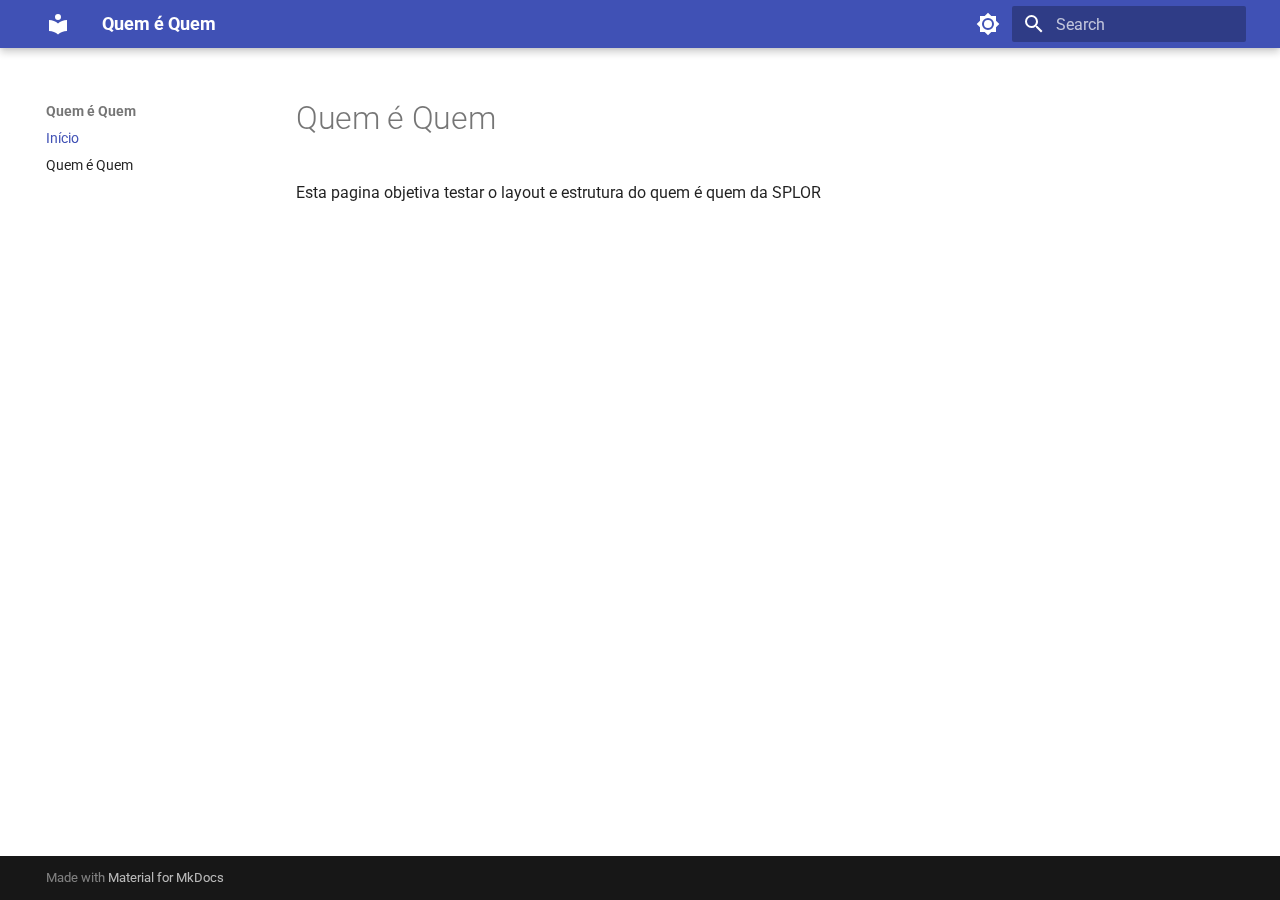
<file: index.html>
<!doctype html>
<html lang="en" class="no-js">
  <head>
    
      <meta charset="utf-8">
      <meta name="viewport" content="width=device-width,initial-scale=1">
      
      
      
        <link rel="canonical" href="https://mydomain.org/mysite/">
      
      
      
        <link rel="next" href="quem-e-quem/">
      
      
      <link rel="icon" href="assets/images/favicon.png">
      <meta name="generator" content="mkdocs-1.6.1, mkdocs-material-9.6.18">
    
    
      
        <title>Quem é Quem</title>
      
    
    
      <link rel="stylesheet" href="assets/stylesheets/main.7e37652d.min.css">
      
        
        <link rel="stylesheet" href="assets/stylesheets/palette.06af60db.min.css">
      
      


    
    
      
    
    
      
        
        
        <link rel="preconnect" href="https://fonts.gstatic.com" crossorigin>
        <link rel="stylesheet" href="https://fonts.googleapis.com/css?family=Roboto:300,300i,400,400i,700,700i%7CRoboto+Mono:400,400i,700,700i&display=fallback">
        <style>:root{--md-text-font:"Roboto";--md-code-font:"Roboto Mono"}</style>
      
    
    
      <link rel="stylesheet" href="styles/avatars.css">
    
    <script>__md_scope=new URL(".",location),__md_hash=e=>[...e].reduce(((e,_)=>(e<<5)-e+_.charCodeAt(0)),0),__md_get=(e,_=localStorage,t=__md_scope)=>JSON.parse(_.getItem(t.pathname+"."+e)),__md_set=(e,_,t=localStorage,a=__md_scope)=>{try{t.setItem(a.pathname+"."+e,JSON.stringify(_))}catch(e){}}</script>
    
      

    
    
    
  </head>
  
  
    
    
      
    
    
    
    
    <body dir="ltr" data-md-color-scheme="default" data-md-color-primary="indigo" data-md-color-accent="indigo">
  
    
    <input class="md-toggle" data-md-toggle="drawer" type="checkbox" id="__drawer" autocomplete="off">
    <input class="md-toggle" data-md-toggle="search" type="checkbox" id="__search" autocomplete="off">
    <label class="md-overlay" for="__drawer"></label>
    <div data-md-component="skip">
      
        
        <a href="#quem-e-quem" class="md-skip">
          Skip to content
        </a>
      
    </div>
    <div data-md-component="announce">
      
    </div>
    
    
      

  

<header class="md-header md-header--shadow" data-md-component="header">
  <nav class="md-header__inner md-grid" aria-label="Header">
    <a href="." title="Quem é Quem" class="md-header__button md-logo" aria-label="Quem é Quem" data-md-component="logo">
      
  
  <svg xmlns="http://www.w3.org/2000/svg" viewBox="0 0 24 24"><path d="M12 8a3 3 0 0 0 3-3 3 3 0 0 0-3-3 3 3 0 0 0-3 3 3 3 0 0 0 3 3m0 3.54C9.64 9.35 6.5 8 3 8v11c3.5 0 6.64 1.35 9 3.54 2.36-2.19 5.5-3.54 9-3.54V8c-3.5 0-6.64 1.35-9 3.54"/></svg>

    </a>
    <label class="md-header__button md-icon" for="__drawer">
      
      <svg xmlns="http://www.w3.org/2000/svg" viewBox="0 0 24 24"><path d="M3 6h18v2H3zm0 5h18v2H3zm0 5h18v2H3z"/></svg>
    </label>
    <div class="md-header__title" data-md-component="header-title">
      <div class="md-header__ellipsis">
        <div class="md-header__topic">
          <span class="md-ellipsis">
            Quem é Quem
          </span>
        </div>
        <div class="md-header__topic" data-md-component="header-topic">
          <span class="md-ellipsis">
            
              Início
            
          </span>
        </div>
      </div>
    </div>
    
      
        <form class="md-header__option" data-md-component="palette">
  
    
    
    
    <input class="md-option" data-md-color-media="" data-md-color-scheme="default" data-md-color-primary="indigo" data-md-color-accent="indigo"  aria-label="Switch to dark mode"  type="radio" name="__palette" id="__palette_0">
    
      <label class="md-header__button md-icon" title="Switch to dark mode" for="__palette_1" hidden>
        <svg xmlns="http://www.w3.org/2000/svg" viewBox="0 0 24 24"><path d="M12 8a4 4 0 0 0-4 4 4 4 0 0 0 4 4 4 4 0 0 0 4-4 4 4 0 0 0-4-4m0 10a6 6 0 0 1-6-6 6 6 0 0 1 6-6 6 6 0 0 1 6 6 6 6 0 0 1-6 6m8-9.31V4h-4.69L12 .69 8.69 4H4v4.69L.69 12 4 15.31V20h4.69L12 23.31 15.31 20H20v-4.69L23.31 12z"/></svg>
      </label>
    
  
    
    
    
    <input class="md-option" data-md-color-media="" data-md-color-scheme="slate" data-md-color-primary="indigo" data-md-color-accent="indigo"  aria-label="Switch to light mode"  type="radio" name="__palette" id="__palette_1">
    
      <label class="md-header__button md-icon" title="Switch to light mode" for="__palette_0" hidden>
        <svg xmlns="http://www.w3.org/2000/svg" viewBox="0 0 24 24"><path d="M12 18c-.89 0-1.74-.2-2.5-.55C11.56 16.5 13 14.42 13 12s-1.44-4.5-3.5-5.45C10.26 6.2 11.11 6 12 6a6 6 0 0 1 6 6 6 6 0 0 1-6 6m8-9.31V4h-4.69L12 .69 8.69 4H4v4.69L.69 12 4 15.31V20h4.69L12 23.31 15.31 20H20v-4.69L23.31 12z"/></svg>
      </label>
    
  
</form>
      
    
    
      <script>var palette=__md_get("__palette");if(palette&&palette.color){if("(prefers-color-scheme)"===palette.color.media){var media=matchMedia("(prefers-color-scheme: light)"),input=document.querySelector(media.matches?"[data-md-color-media='(prefers-color-scheme: light)']":"[data-md-color-media='(prefers-color-scheme: dark)']");palette.color.media=input.getAttribute("data-md-color-media"),palette.color.scheme=input.getAttribute("data-md-color-scheme"),palette.color.primary=input.getAttribute("data-md-color-primary"),palette.color.accent=input.getAttribute("data-md-color-accent")}for(var[key,value]of Object.entries(palette.color))document.body.setAttribute("data-md-color-"+key,value)}</script>
    
    
    
      
      
        <label class="md-header__button md-icon" for="__search">
          
          <svg xmlns="http://www.w3.org/2000/svg" viewBox="0 0 24 24"><path d="M9.5 3A6.5 6.5 0 0 1 16 9.5c0 1.61-.59 3.09-1.56 4.23l.27.27h.79l5 5-1.5 1.5-5-5v-.79l-.27-.27A6.52 6.52 0 0 1 9.5 16 6.5 6.5 0 0 1 3 9.5 6.5 6.5 0 0 1 9.5 3m0 2C7 5 5 7 5 9.5S7 14 9.5 14 14 12 14 9.5 12 5 9.5 5"/></svg>
        </label>
        <div class="md-search" data-md-component="search" role="dialog">
  <label class="md-search__overlay" for="__search"></label>
  <div class="md-search__inner" role="search">
    <form class="md-search__form" name="search">
      <input type="text" class="md-search__input" name="query" aria-label="Search" placeholder="Search" autocapitalize="off" autocorrect="off" autocomplete="off" spellcheck="false" data-md-component="search-query" required>
      <label class="md-search__icon md-icon" for="__search">
        
        <svg xmlns="http://www.w3.org/2000/svg" viewBox="0 0 24 24"><path d="M9.5 3A6.5 6.5 0 0 1 16 9.5c0 1.61-.59 3.09-1.56 4.23l.27.27h.79l5 5-1.5 1.5-5-5v-.79l-.27-.27A6.52 6.52 0 0 1 9.5 16 6.5 6.5 0 0 1 3 9.5 6.5 6.5 0 0 1 9.5 3m0 2C7 5 5 7 5 9.5S7 14 9.5 14 14 12 14 9.5 12 5 9.5 5"/></svg>
        
        <svg xmlns="http://www.w3.org/2000/svg" viewBox="0 0 24 24"><path d="M20 11v2H8l5.5 5.5-1.42 1.42L4.16 12l7.92-7.92L13.5 5.5 8 11z"/></svg>
      </label>
      <nav class="md-search__options" aria-label="Search">
        
        <button type="reset" class="md-search__icon md-icon" title="Clear" aria-label="Clear" tabindex="-1">
          
          <svg xmlns="http://www.w3.org/2000/svg" viewBox="0 0 24 24"><path d="M19 6.41 17.59 5 12 10.59 6.41 5 5 6.41 10.59 12 5 17.59 6.41 19 12 13.41 17.59 19 19 17.59 13.41 12z"/></svg>
        </button>
      </nav>
      
    </form>
    <div class="md-search__output">
      <div class="md-search__scrollwrap" tabindex="0" data-md-scrollfix>
        <div class="md-search-result" data-md-component="search-result">
          <div class="md-search-result__meta">
            Initializing search
          </div>
          <ol class="md-search-result__list" role="presentation"></ol>
        </div>
      </div>
    </div>
  </div>
</div>
      
    
    
  </nav>
  
</header>
    
    <div class="md-container" data-md-component="container">
      
      
        
          
        
      
      <main class="md-main" data-md-component="main">
        <div class="md-main__inner md-grid">
          
            
              
              <div class="md-sidebar md-sidebar--primary" data-md-component="sidebar" data-md-type="navigation" >
                <div class="md-sidebar__scrollwrap">
                  <div class="md-sidebar__inner">
                    



<nav class="md-nav md-nav--primary" aria-label="Navigation" data-md-level="0">
  <label class="md-nav__title" for="__drawer">
    <a href="." title="Quem é Quem" class="md-nav__button md-logo" aria-label="Quem é Quem" data-md-component="logo">
      
  
  <svg xmlns="http://www.w3.org/2000/svg" viewBox="0 0 24 24"><path d="M12 8a3 3 0 0 0 3-3 3 3 0 0 0-3-3 3 3 0 0 0-3 3 3 3 0 0 0 3 3m0 3.54C9.64 9.35 6.5 8 3 8v11c3.5 0 6.64 1.35 9 3.54 2.36-2.19 5.5-3.54 9-3.54V8c-3.5 0-6.64 1.35-9 3.54"/></svg>

    </a>
    Quem é Quem
  </label>
  
  <ul class="md-nav__list" data-md-scrollfix>
    
      
      
  
  
    
  
  
  
    <li class="md-nav__item md-nav__item--active">
      
      <input class="md-nav__toggle md-toggle" type="checkbox" id="__toc">
      
      
        
      
      
      <a href="." class="md-nav__link md-nav__link--active">
        
  
  
  <span class="md-ellipsis">
    Início
    
  </span>
  

      </a>
      
    </li>
  

    
      
      
  
  
  
  
    <li class="md-nav__item">
      <a href="quem-e-quem/" class="md-nav__link">
        
  
  
  <span class="md-ellipsis">
    Quem é Quem
    
  </span>
  

      </a>
    </li>
  

    
  </ul>
</nav>
                  </div>
                </div>
              </div>
            
            
              
              <div class="md-sidebar md-sidebar--secondary" data-md-component="sidebar" data-md-type="toc" >
                <div class="md-sidebar__scrollwrap">
                  <div class="md-sidebar__inner">
                    

<nav class="md-nav md-nav--secondary" aria-label="Table of contents">
  
  
  
    
  
  
</nav>
                  </div>
                </div>
              </div>
            
          
          
            <div class="md-content" data-md-component="content">
              <article class="md-content__inner md-typeset">
                
                  



<h1 id="quem-e-quem">Quem é Quem</h1>
<p>Esta pagina objetiva testar o layout e estrutura do quem é quem da SPLOR</p>












                
              </article>
            </div>
          
          
<script>var target=document.getElementById(location.hash.slice(1));target&&target.name&&(target.checked=target.name.startsWith("__tabbed_"))</script>
        </div>
        
      </main>
      
        <footer class="md-footer">
  
  <div class="md-footer-meta md-typeset">
    <div class="md-footer-meta__inner md-grid">
      <div class="md-copyright">
  
  
    Made with
    <a href="https://squidfunk.github.io/mkdocs-material/" target="_blank" rel="noopener">
      Material for MkDocs
    </a>
  
</div>
      
    </div>
  </div>
</footer>
      
    </div>
    <div class="md-dialog" data-md-component="dialog">
      <div class="md-dialog__inner md-typeset"></div>
    </div>
    
    
    
      
      <script id="__config" type="application/json">{"base": ".", "features": ["navigation.instant", "navigation.expand", "icons"], "search": "assets/javascripts/workers/search.973d3a69.min.js", "tags": null, "translations": {"clipboard.copied": "Copied to clipboard", "clipboard.copy": "Copy to clipboard", "search.result.more.one": "1 more on this page", "search.result.more.other": "# more on this page", "search.result.none": "No matching documents", "search.result.one": "1 matching document", "search.result.other": "# matching documents", "search.result.placeholder": "Type to start searching", "search.result.term.missing": "Missing", "select.version": "Select version"}, "version": null}</script>
    
    
      <script src="assets/javascripts/bundle.92b07e13.min.js"></script>
      
    
  </body>
</html>
</file>
<file: styles/avatars.css>
.avatars {
  display: grid;
  grid-template-columns: repeat(auto-fit, minmax(160px, 1fr));
  gap: 2rem;
  justify-items: center;
  margin-top: 1.5rem;
}

.person {
  text-align: center;
}

.person img {
  width: 140px;
  height: 140px;
  border-radius: 50%;
  object-fit: cover;
  transition: transform .15s ease, box-shadow .15s ease;
  box-shadow: 0 2px 10px rgba(0,0,0,.08);
}

.person img:hover {
  transform: scale(1.04);
  box-shadow: 0 6px 20px rgba(0,0,0,.12);
}

.person .name {
  margin-top: 0.5rem;
  font-weight: 600;
}
</file>
<file: assets/stylesheets/main.7e37652d.min.css>
@charset "UTF-8";html{-webkit-text-size-adjust:none;-moz-text-size-adjust:none;text-size-adjust:none;box-sizing:border-box}*,:after,:before{box-sizing:inherit}@media (prefers-reduced-motion){*,:after,:before{transition:none!important}}body{margin:0}a,button,input,label{-webkit-tap-highlight-color:transparent}a{color:inherit;text-decoration:none}hr{border:0;box-sizing:initial;display:block;height:.05rem;overflow:visible;padding:0}small{font-size:80%}sub,sup{line-height:1em}img{border-style:none}table{border-collapse:initial;border-spacing:0}td,th{font-weight:400;vertical-align:top}button{background:#0000;border:0;font-family:inherit;font-size:inherit;margin:0;padding:0}input{border:0;outline:none}:root{--md-primary-fg-color:#4051b5;--md-primary-fg-color--light:#5d6cc0;--md-primary-fg-color--dark:#303fa1;--md-primary-bg-color:#fff;--md-primary-bg-color--light:#ffffffb3;--md-accent-fg-color:#526cfe;--md-accent-fg-color--transparent:#526cfe1a;--md-accent-bg-color:#fff;--md-accent-bg-color--light:#ffffffb3}[data-md-color-scheme=default]{color-scheme:light}[data-md-color-scheme=default] img[src$="#gh-dark-mode-only"],[data-md-color-scheme=default] img[src$="#only-dark"]{display:none}:root,[data-md-color-scheme=default]{--md-hue:225deg;--md-default-fg-color:#000000de;--md-default-fg-color--light:#0000008a;--md-default-fg-color--lighter:#00000052;--md-default-fg-color--lightest:#00000012;--md-default-bg-color:#fff;--md-default-bg-color--light:#ffffffb3;--md-default-bg-color--lighter:#ffffff4d;--md-default-bg-color--lightest:#ffffff1f;--md-code-fg-color:#36464e;--md-code-bg-color:#f5f5f5;--md-code-hl-color:#4287ff;--md-code-hl-color--light:#4287ff1a;--md-code-hl-number-color:#d52a2a;--md-code-hl-special-color:#db1457;--md-code-hl-function-color:#a846b9;--md-code-hl-constant-color:#6e59d9;--md-code-hl-keyword-color:#3f6ec6;--md-code-hl-string-color:#1c7d4d;--md-code-hl-name-color:var(--md-code-fg-color);--md-code-hl-operator-color:var(--md-default-fg-color--light);--md-code-hl-punctuation-color:var(--md-default-fg-color--light);--md-code-hl-comment-color:var(--md-default-fg-color--light);--md-code-hl-generic-color:var(--md-default-fg-color--light);--md-code-hl-variable-color:var(--md-default-fg-color--light);--md-typeset-color:var(--md-default-fg-color);--md-typeset-a-color:var(--md-primary-fg-color);--md-typeset-del-color:#f5503d26;--md-typeset-ins-color:#0bd57026;--md-typeset-kbd-color:#fafafa;--md-typeset-kbd-accent-color:#fff;--md-typeset-kbd-border-color:#b8b8b8;--md-typeset-mark-color:#ffff0080;--md-typeset-table-color:#0000001f;--md-typeset-table-color--light:rgba(0,0,0,.035);--md-admonition-fg-color:var(--md-default-fg-color);--md-admonition-bg-color:var(--md-default-bg-color);--md-warning-fg-color:#000000de;--md-warning-bg-color:#ff9;--md-footer-fg-color:#fff;--md-footer-fg-color--light:#ffffffb3;--md-footer-fg-color--lighter:#ffffff73;--md-footer-bg-color:#000000de;--md-footer-bg-color--dark:#00000052;--md-shadow-z1:0 0.2rem 0.5rem #0000000d,0 0 0.05rem #0000001a;--md-shadow-z2:0 0.2rem 0.5rem #0000001a,0 0 0.05rem #00000040;--md-shadow-z3:0 0.2rem 0.5rem #0003,0 0 0.05rem #00000059}.md-icon svg{fill:currentcolor;display:block;height:1.2rem;width:1.2rem}body{-webkit-font-smoothing:antialiased;-moz-osx-font-smoothing:grayscale;--md-text-font-family:var(--md-text-font,_),-apple-system,BlinkMacSystemFont,Helvetica,Arial,sans-serif;--md-code-font-family:var(--md-code-font,_),SFMono-Regular,Consolas,Menlo,monospace}aside,body,input{font-feature-settings:"kern","liga";color:var(--md-typeset-color);font-family:var(--md-text-font-family)}code,kbd,pre{font-feature-settings:"kern";font-family:var(--md-code-font-family)}:root{--md-typeset-table-sort-icon:url('data:image/svg+xml;charset=utf-8,<svg xmlns="http://www.w3.org/2000/svg" viewBox="0 0 24 24"><path d="m18 21-4-4h3V7h-3l4-4 4 4h-3v10h3M2 19v-2h10v2M2 13v-2h7v2M2 7V5h4v2z"/></svg>');--md-typeset-table-sort-icon--asc:url('data:image/svg+xml;charset=utf-8,<svg xmlns="http://www.w3.org/2000/svg" viewBox="0 0 24 24"><path d="M19 17h3l-4 4-4-4h3V3h2M2 17h10v2H2M6 5v2H2V5m0 6h7v2H2z"/></svg>');--md-typeset-table-sort-icon--desc:url('data:image/svg+xml;charset=utf-8,<svg xmlns="http://www.w3.org/2000/svg" viewBox="0 0 24 24"><path d="M19 7h3l-4-4-4 4h3v14h2M2 17h10v2H2M6 5v2H2V5m0 6h7v2H2z"/></svg>')}.md-typeset{-webkit-print-color-adjust:exact;color-adjust:exact;font-size:.8rem;line-height:1.6;overflow-wrap:break-word}@media print{.md-typeset{font-size:.68rem}}.md-typeset blockquote,.md-typeset dl,.md-typeset figure,.md-typeset ol,.md-typeset pre,.md-typeset ul{margin-bottom:1em;margin-top:1em}.md-typeset h1{color:var(--md-default-fg-color--light);font-size:2em;line-height:1.3;margin:0 0 1.25em}.md-typeset h1,.md-typeset h2{font-weight:300;letter-spacing:-.01em}.md-typeset h2{font-size:1.5625em;line-height:1.4;margin:1.6em 0 .64em}.md-typeset h3{font-size:1.25em;font-weight:400;letter-spacing:-.01em;line-height:1.5;margin:1.6em 0 .8em}.md-typeset h2+h3{margin-top:.8em}.md-typeset h4{font-weight:700;letter-spacing:-.01em;margin:1em 0}.md-typeset h5,.md-typeset h6{color:var(--md-default-fg-color--light);font-size:.8em;font-weight:700;letter-spacing:-.01em;margin:1.25em 0}.md-typeset h5{text-transform:uppercase}.md-typeset h5 code{text-transform:none}.md-typeset hr{border-bottom:.05rem solid var(--md-default-fg-color--lightest);display:flow-root;margin:1.5em 0}.md-typeset a{color:var(--md-typeset-a-color);word-break:break-word}.md-typeset a,.md-typeset a:before{transition:color 125ms}.md-typeset a:focus,.md-typeset a:hover{color:var(--md-accent-fg-color)}.md-typeset a:focus code,.md-typeset a:hover code{background-color:var(--md-accent-fg-color--transparent)}.md-typeset a code{color:currentcolor;transition:background-color 125ms}.md-typeset a.focus-visible{outline-color:var(--md-accent-fg-color);outline-offset:.2rem}.md-typeset code,.md-typeset kbd,.md-typeset pre{color:var(--md-code-fg-color);direction:ltr;font-variant-ligatures:none}@media print{.md-typeset code,.md-typeset kbd,.md-typeset pre{white-space:pre-wrap}}.md-typeset code{background-color:var(--md-code-bg-color);border-radius:.1rem;-webkit-box-decoration-break:clone;box-decoration-break:clone;font-size:.85em;padding:0 .2941176471em;word-break:break-word}.md-typeset code:not(.focus-visible){-webkit-tap-highlight-color:transparent;outline:none}.md-typeset pre{display:flow-root;line-height:1.4;position:relative}.md-typeset pre>code{-webkit-box-decoration-break:slice;box-decoration-break:slice;box-shadow:none;display:block;margin:0;outline-color:var(--md-accent-fg-color);overflow:auto;padding:.7720588235em 1.1764705882em;scrollbar-color:var(--md-default-fg-color--lighter) #0000;scrollbar-width:thin;touch-action:auto;word-break:normal}.md-typeset pre>code:hover{scrollbar-color:var(--md-accent-fg-color) #0000}.md-typeset pre>code::-webkit-scrollbar{height:.2rem;width:.2rem}.md-typeset pre>code::-webkit-scrollbar-thumb{background-color:var(--md-default-fg-color--lighter)}.md-typeset pre>code::-webkit-scrollbar-thumb:hover{background-color:var(--md-accent-fg-color)}.md-typeset kbd{background-color:var(--md-typeset-kbd-color);border-radius:.1rem;box-shadow:0 .1rem 0 .05rem var(--md-typeset-kbd-border-color),0 .1rem 0 var(--md-typeset-kbd-border-color),0 -.1rem .2rem var(--md-typeset-kbd-accent-color) inset;color:var(--md-default-fg-color);display:inline-block;font-size:.75em;padding:0 .6666666667em;vertical-align:text-top;word-break:break-word}.md-typeset mark{background-color:var(--md-typeset-mark-color);-webkit-box-decoration-break:clone;box-decoration-break:clone;color:inherit;word-break:break-word}.md-typeset abbr{border-bottom:.05rem dotted var(--md-default-fg-color--light);cursor:help;text-decoration:none}.md-typeset small{opacity:.75}[dir=ltr] .md-typeset sub,[dir=ltr] .md-typeset sup{margin-left:.078125em}[dir=rtl] .md-typeset sub,[dir=rtl] .md-typeset sup{margin-right:.078125em}[dir=ltr] .md-typeset blockquote{padding-left:.6rem}[dir=rtl] .md-typeset blockquote{padding-right:.6rem}[dir=ltr] .md-typeset blockquote{border-left:.2rem solid var(--md-default-fg-color--lighter)}[dir=rtl] .md-typeset blockquote{border-right:.2rem solid var(--md-default-fg-color--lighter)}.md-typeset blockquote{color:var(--md-default-fg-color--light);margin-left:0;margin-right:0}.md-typeset ul{list-style-type:disc}.md-typeset ul[type]{list-style-type:revert-layer}[dir=ltr] .md-typeset ol,[dir=ltr] .md-typeset ul{margin-left:.625em}[dir=rtl] .md-typeset ol,[dir=rtl] .md-typeset ul{margin-right:.625em}.md-typeset ol,.md-typeset ul{padding:0}.md-typeset ol:not([hidden]),.md-typeset ul:not([hidden]){display:flow-root}.md-typeset ol ol,.md-typeset ul ol{list-style-type:lower-alpha}.md-typeset ol ol ol,.md-typeset ul ol ol{list-style-type:lower-roman}.md-typeset ol ol ol ol,.md-typeset ul ol ol ol{list-style-type:upper-alpha}.md-typeset ol ol ol ol ol,.md-typeset ul ol ol ol ol{list-style-type:upper-roman}.md-typeset ol[type],.md-typeset ul[type]{list-style-type:revert-layer}[dir=ltr] .md-typeset ol li,[dir=ltr] .md-typeset ul li{margin-left:1.25em}[dir=rtl] .md-typeset ol li,[dir=rtl] .md-typeset ul li{margin-right:1.25em}.md-typeset ol li,.md-typeset ul li{margin-bottom:.5em}.md-typeset ol li blockquote,.md-typeset ol li p,.md-typeset ul li blockquote,.md-typeset ul li p{margin:.5em 0}.md-typeset ol li:last-child,.md-typeset ul li:last-child{margin-bottom:0}[dir=ltr] .md-typeset ol li ol,[dir=ltr] .md-typeset ol li ul,[dir=ltr] .md-typeset ul li ol,[dir=ltr] .md-typeset ul li ul{margin-left:.625em}[dir=rtl] .md-typeset ol li ol,[dir=rtl] .md-typeset ol li ul,[dir=rtl] .md-typeset ul li ol,[dir=rtl] .md-typeset ul li ul{margin-right:.625em}.md-typeset ol li ol,.md-typeset ol li ul,.md-typeset ul li ol,.md-typeset ul li ul{margin-bottom:.5em;margin-top:.5em}[dir=ltr] .md-typeset dd{margin-left:1.875em}[dir=rtl] .md-typeset dd{margin-right:1.875em}.md-typeset dd{margin-bottom:1.5em;margin-top:1em}.md-typeset img,.md-typeset svg,.md-typeset video{height:auto;max-width:100%}.md-typeset img[align=left]{margin:1em 1em 1em 0}.md-typeset img[align=right]{margin:1em 0 1em 1em}.md-typeset img[align]:only-child{margin-top:0}.md-typeset figure{display:flow-root;margin:1em auto;max-width:100%;text-align:center;width:-moz-fit-content;width:fit-content}.md-typeset figure img{display:block;margin:0 auto}.md-typeset figcaption{font-style:italic;margin:1em auto;max-width:24rem}.md-typeset iframe{max-width:100%}.md-typeset table:not([class]){background-color:var(--md-default-bg-color);border:.05rem solid var(--md-typeset-table-color);border-radius:.1rem;display:inline-block;font-size:.64rem;max-width:100%;overflow:auto;touch-action:auto}@media print{.md-typeset table:not([class]){display:table}}.md-typeset table:not([class])+*{margin-top:1.5em}.md-typeset table:not([class]) td>:first-child,.md-typeset table:not([class]) th>:first-child{margin-top:0}.md-typeset table:not([class]) td>:last-child,.md-typeset table:not([class]) th>:last-child{margin-bottom:0}.md-typeset table:not([class]) td:not([align]),.md-typeset table:not([class]) th:not([align]){text-align:left}[dir=rtl] .md-typeset table:not([class]) td:not([align]),[dir=rtl] .md-typeset table:not([class]) th:not([align]){text-align:right}.md-typeset table:not([class]) th{font-weight:700;min-width:5rem;padding:.9375em 1.25em;vertical-align:top}.md-typeset table:not([class]) td{border-top:.05rem solid var(--md-typeset-table-color);padding:.9375em 1.25em;vertical-align:top}.md-typeset table:not([class]) tbody tr{transition:background-color 125ms}.md-typeset table:not([class]) tbody tr:hover{background-color:var(--md-typeset-table-color--light);box-shadow:0 .05rem 0 var(--md-default-bg-color) inset}.md-typeset table:not([class]) a{word-break:normal}.md-typeset table th[role=columnheader]{cursor:pointer}[dir=ltr] .md-typeset table th[role=columnheader]:after{margin-left:.5em}[dir=rtl] .md-typeset table th[role=columnheader]:after{margin-right:.5em}.md-typeset table th[role=columnheader]:after{content:"";display:inline-block;height:1.2em;-webkit-mask-image:var(--md-typeset-table-sort-icon);mask-image:var(--md-typeset-table-sort-icon);-webkit-mask-repeat:no-repeat;mask-repeat:no-repeat;-webkit-mask-size:contain;mask-size:contain;transition:background-color 125ms;vertical-align:text-bottom;width:1.2em}.md-typeset table th[role=columnheader]:hover:after{background-color:var(--md-default-fg-color--lighter)}.md-typeset table th[role=columnheader][aria-sort=ascending]:after{background-color:var(--md-default-fg-color--light);-webkit-mask-image:var(--md-typeset-table-sort-icon--asc);mask-image:var(--md-typeset-table-sort-icon--asc)}.md-typeset table th[role=columnheader][aria-sort=descending]:after{background-color:var(--md-default-fg-color--light);-webkit-mask-image:var(--md-typeset-table-sort-icon--desc);mask-image:var(--md-typeset-table-sort-icon--desc)}.md-typeset__scrollwrap{margin:1em -.8rem;overflow-x:auto;touch-action:auto}.md-typeset__table{display:inline-block;margin-bottom:.5em;padding:0 .8rem}@media print{.md-typeset__table{display:block}}html .md-typeset__table table{display:table;margin:0;overflow:hidden;width:100%}@media screen and (max-width:44.984375em){.md-content__inner>pre{margin:1em -.8rem}.md-content__inner>pre code{border-radius:0}}.md-typeset .md-author{border-radius:100%;display:block;flex-shrink:0;height:1.6rem;overflow:hidden;position:relative;transition:color 125ms,transform 125ms;width:1.6rem}.md-typeset .md-author img{display:block}.md-typeset .md-author--more{background:var(--md-default-fg-color--lightest);color:var(--md-default-fg-color--lighter);font-size:.6rem;font-weight:700;line-height:1.6rem;text-align:center}.md-typeset .md-author--long{height:2.4rem;width:2.4rem}.md-typeset a.md-author{transform:scale(1)}.md-typeset a.md-author img{border-radius:100%;filter:grayscale(100%) opacity(75%);transition:filter 125ms}.md-typeset a.md-author:focus,.md-typeset a.md-author:hover{transform:scale(1.1);z-index:1}.md-typeset a.md-author:focus img,.md-typeset a.md-author:hover img{filter:grayscale(0)}.md-banner{background-color:var(--md-footer-bg-color);color:var(--md-footer-fg-color);overflow:auto}@media print{.md-banner{display:none}}.md-banner--warning{background-color:var(--md-warning-bg-color);color:var(--md-warning-fg-color)}.md-banner__inner{font-size:.7rem;margin:.6rem auto;padding:0 .8rem}[dir=ltr] .md-banner__button{float:right}[dir=rtl] .md-banner__button{float:left}.md-banner__button{color:inherit;cursor:pointer;transition:opacity .25s}.no-js .md-banner__button{display:none}.md-banner__button:hover{opacity:.7}html{font-size:125%;height:100%;overflow-x:hidden}@media screen and (min-width:100em){html{font-size:137.5%}}@media screen and (min-width:125em){html{font-size:150%}}body{background-color:var(--md-default-bg-color);display:flex;flex-direction:column;font-size:.5rem;min-height:100%;position:relative;width:100%}@media print{body{display:block}}@media screen and (max-width:59.984375em){body[data-md-scrolllock]{position:fixed}}.md-grid{margin-left:auto;margin-right:auto;max-width:61rem}.md-container{display:flex;flex-direction:column;flex-grow:1}@media print{.md-container{display:block}}.md-main{flex-grow:1}.md-main__inner{display:flex;height:100%;margin-top:1.5rem}.md-ellipsis{overflow:hidden;text-overflow:ellipsis}.md-toggle{display:none}.md-option{height:0;opacity:0;position:absolute;width:0}.md-option:checked+label:not([hidden]){display:block}.md-option.focus-visible+label{outline-color:var(--md-accent-fg-color);outline-style:auto}.md-skip{background-color:var(--md-default-fg-color);border-radius:.1rem;color:var(--md-default-bg-color);font-size:.64rem;margin:.5rem;opacity:0;outline-color:var(--md-accent-fg-color);padding:.3rem .5rem;position:fixed;transform:translateY(.4rem);z-index:-1}.md-skip:focus{opacity:1;transform:translateY(0);transition:transform .25s cubic-bezier(.4,0,.2,1),opacity 175ms 75ms;z-index:10}@page{margin:25mm}:root{--md-clipboard-icon:url('data:image/svg+xml;charset=utf-8,<svg xmlns="http://www.w3.org/2000/svg" viewBox="0 0 24 24"><path d="M19 21H8V7h11m0-2H8a2 2 0 0 0-2 2v14a2 2 0 0 0 2 2h11a2 2 0 0 0 2-2V7a2 2 0 0 0-2-2m-3-4H4a2 2 0 0 0-2 2v14h2V3h12z"/></svg>')}.md-clipboard{border-radius:.1rem;color:var(--md-default-fg-color--lightest);cursor:pointer;height:1.5em;outline-color:var(--md-accent-fg-color);outline-offset:.1rem;position:absolute;right:.5em;top:.5em;transition:color .25s;width:1.5em;z-index:1}@media print{.md-clipboard{display:none}}.md-clipboard:not(.focus-visible){-webkit-tap-highlight-color:transparent;outline:none}:hover>.md-clipboard{color:var(--md-default-fg-color--light)}.md-clipboard:focus,.md-clipboard:hover{color:var(--md-accent-fg-color)}.md-clipboard:after{background-color:currentcolor;content:"";display:block;height:1.125em;margin:0 auto;-webkit-mask-image:var(--md-clipboard-icon);mask-image:var(--md-clipboard-icon);-webkit-mask-position:center;mask-position:center;-webkit-mask-repeat:no-repeat;mask-repeat:no-repeat;-webkit-mask-size:contain;mask-size:contain;width:1.125em}.md-clipboard--inline{cursor:pointer}.md-clipboard--inline code{transition:color .25s,background-color .25s}.md-clipboard--inline:focus code,.md-clipboard--inline:hover code{background-color:var(--md-accent-fg-color--transparent);color:var(--md-accent-fg-color)}.md-typeset .md-code__content{display:grid}@keyframes consent{0%{opacity:0;transform:translateY(100%)}to{opacity:1;transform:translateY(0)}}@keyframes overlay{0%{opacity:0}to{opacity:1}}.md-consent__overlay{animation:overlay .25s both;-webkit-backdrop-filter:blur(.1rem);backdrop-filter:blur(.1rem);background-color:#0000008a;height:100%;opacity:1;position:fixed;top:0;width:100%;z-index:5}.md-consent__inner{animation:consent .5s cubic-bezier(.1,.7,.1,1) both;background-color:var(--md-default-bg-color);border:0;border-radius:.1rem;bottom:0;box-shadow:0 0 .2rem #0000001a,0 .2rem .4rem #0003;max-height:100%;overflow:auto;padding:0;position:fixed;width:100%;z-index:5}.md-consent__form{padding:.8rem}.md-consent__settings{display:none;margin:1em 0}input:checked+.md-consent__settings{display:block}.md-consent__controls{margin-bottom:.8rem}.md-typeset .md-consent__controls .md-button{display:inline}@media screen and (max-width:44.984375em){.md-typeset .md-consent__controls .md-button{display:block;margin-top:.4rem;text-align:center;width:100%}}.md-consent label{cursor:pointer}.md-content{flex-grow:1;min-width:0}.md-content__inner{margin:0 .8rem 1.2rem;padding-top:.6rem}@media screen and (min-width:76.25em){[dir=ltr] .md-sidebar--primary:not([hidden])~.md-content>.md-content__inner{margin-left:1.2rem}[dir=ltr] .md-sidebar--secondary:not([hidden])~.md-content>.md-content__inner,[dir=rtl] .md-sidebar--primary:not([hidden])~.md-content>.md-content__inner{margin-right:1.2rem}[dir=rtl] .md-sidebar--secondary:not([hidden])~.md-content>.md-content__inner{margin-left:1.2rem}}.md-content__inner:before{content:"";display:block;height:.4rem}.md-content__inner>:last-child{margin-bottom:0}[dir=ltr] .md-content__button{float:right}[dir=rtl] .md-content__button{float:left}[dir=ltr] .md-content__button{margin-left:.4rem}[dir=rtl] .md-content__button{margin-right:.4rem}.md-content__button{margin:.4rem 0;padding:0}@media print{.md-content__button{display:none}}.md-typeset .md-content__button{color:var(--md-default-fg-color--lighter)}.md-content__button svg{display:inline;vertical-align:top}[dir=rtl] .md-content__button svg{transform:scaleX(-1)}[dir=ltr] .md-dialog{right:.8rem}[dir=rtl] .md-dialog{left:.8rem}.md-dialog{background-color:var(--md-default-fg-color);border-radius:.1rem;bottom:.8rem;box-shadow:var(--md-shadow-z3);min-width:11.1rem;opacity:0;padding:.4rem .6rem;pointer-events:none;position:fixed;transform:translateY(100%);transition:transform 0ms .4s,opacity .4s;z-index:4}@media print{.md-dialog{display:none}}.md-dialog--active{opacity:1;pointer-events:auto;transform:translateY(0);transition:transform .4s cubic-bezier(.075,.85,.175,1),opacity .4s}.md-dialog__inner{color:var(--md-default-bg-color);font-size:.7rem}.md-feedback{margin:2em 0 1em;text-align:center}.md-feedback fieldset{border:none;margin:0;padding:0}.md-feedback__title{font-weight:700;margin:1em auto}.md-feedback__inner{position:relative}.md-feedback__list{display:flex;flex-wrap:wrap;place-content:baseline center;position:relative}.md-feedback__list:hover .md-icon:not(:disabled){color:var(--md-default-fg-color--lighter)}:disabled .md-feedback__list{min-height:1.8rem}.md-feedback__icon{color:var(--md-default-fg-color--light);cursor:pointer;flex-shrink:0;margin:0 .1rem;transition:color 125ms}.md-feedback__icon:not(:disabled).md-icon:hover{color:var(--md-accent-fg-color)}.md-feedback__icon:disabled{color:var(--md-default-fg-color--lightest);pointer-events:none}.md-feedback__note{opacity:0;position:relative;transform:translateY(.4rem);transition:transform .4s cubic-bezier(.1,.7,.1,1),opacity .15s}.md-feedback__note>*{margin:0 auto;max-width:16rem}:disabled .md-feedback__note{opacity:1;transform:translateY(0)}@media print{.md-feedback{display:none}}.md-footer{background-color:var(--md-footer-bg-color);color:var(--md-footer-fg-color)}@media print{.md-footer{display:none}}.md-footer__inner{justify-content:space-between;overflow:auto;padding:.2rem}.md-footer__inner:not([hidden]){display:flex}.md-footer__link{align-items:end;display:flex;flex-grow:0.01;margin-bottom:.4rem;margin-top:1rem;max-width:100%;outline-color:var(--md-accent-fg-color);overflow:hidden;transition:opacity .25s}.md-footer__link:focus,.md-footer__link:hover{opacity:.7}[dir=rtl] .md-footer__link svg{transform:scaleX(-1)}@media screen and (max-width:44.984375em){.md-footer__link--prev{flex-shrink:0}.md-footer__link--prev .md-footer__title{display:none}}[dir=ltr] .md-footer__link--next{margin-left:auto}[dir=rtl] .md-footer__link--next{margin-right:auto}.md-footer__link--next{text-align:right}[dir=rtl] .md-footer__link--next{text-align:left}.md-footer__title{flex-grow:1;font-size:.9rem;margin-bottom:.7rem;max-width:calc(100% - 2.4rem);padding:0 1rem;white-space:nowrap}.md-footer__button{margin:.2rem;padding:.4rem}.md-footer__direction{font-size:.64rem;opacity:.7}.md-footer-meta{background-color:var(--md-footer-bg-color--dark)}.md-footer-meta__inner{display:flex;flex-wrap:wrap;justify-content:space-between;padding:.2rem}html .md-footer-meta.md-typeset a{color:var(--md-footer-fg-color--light)}html .md-footer-meta.md-typeset a:focus,html .md-footer-meta.md-typeset a:hover{color:var(--md-footer-fg-color)}.md-copyright{color:var(--md-footer-fg-color--lighter);font-size:.64rem;margin:auto .6rem;padding:.4rem 0;width:100%}@media screen and (min-width:45em){.md-copyright{width:auto}}.md-copyright__highlight{color:var(--md-footer-fg-color--light)}.md-social{display:inline-flex;gap:.2rem;margin:0 .4rem;padding:.2rem 0 .6rem}@media screen and (min-width:45em){.md-social{padding:.6rem 0}}.md-social__link{display:inline-block;height:1.6rem;text-align:center;width:1.6rem}.md-social__link:before{line-height:1.9}.md-social__link svg{fill:currentcolor;max-height:.8rem;vertical-align:-25%}.md-typeset .md-button{border:.1rem solid;border-radius:.1rem;color:var(--md-primary-fg-color);cursor:pointer;display:inline-block;font-weight:700;padding:.625em 2em;transition:color 125ms,background-color 125ms,border-color 125ms}.md-typeset .md-button--primary{background-color:var(--md-primary-fg-color);border-color:var(--md-primary-fg-color);color:var(--md-primary-bg-color)}.md-typeset .md-button:focus,.md-typeset .md-button:hover{background-color:var(--md-accent-fg-color);border-color:var(--md-accent-fg-color);color:var(--md-accent-bg-color)}[dir=ltr] .md-typeset .md-input{border-top-left-radius:.1rem}[dir=ltr] .md-typeset .md-input,[dir=rtl] .md-typeset .md-input{border-top-right-radius:.1rem}[dir=rtl] .md-typeset .md-input{border-top-left-radius:.1rem}.md-typeset .md-input{border-bottom:.1rem solid var(--md-default-fg-color--lighter);box-shadow:var(--md-shadow-z1);font-size:.8rem;height:1.8rem;padding:0 .6rem;transition:border .25s,box-shadow .25s}.md-typeset .md-input:focus,.md-typeset .md-input:hover{border-bottom-color:var(--md-accent-fg-color);box-shadow:var(--md-shadow-z2)}.md-typeset .md-input--stretch{width:100%}.md-header{background-color:var(--md-primary-fg-color);box-shadow:0 0 .2rem #0000,0 .2rem .4rem #0000;color:var(--md-primary-bg-color);display:block;left:0;position:sticky;right:0;top:0;z-index:4}@media print{.md-header{display:none}}.md-header[hidden]{transform:translateY(-100%);transition:transform .25s cubic-bezier(.8,0,.6,1),box-shadow .25s}.md-header--shadow{box-shadow:0 0 .2rem #0000001a,0 .2rem .4rem #0003;transition:transform .25s cubic-bezier(.1,.7,.1,1),box-shadow .25s}.md-header__inner{align-items:center;display:flex;padding:0 .2rem}.md-header__button{color:currentcolor;cursor:pointer;margin:.2rem;outline-color:var(--md-accent-fg-color);padding:.4rem;position:relative;transition:opacity .25s;vertical-align:middle;z-index:1}.md-header__button:hover{opacity:.7}.md-header__button:not([hidden]){display:inline-block}.md-header__button:not(.focus-visible){-webkit-tap-highlight-color:transparent;outline:none}.md-header__button.md-logo{margin:.2rem;padding:.4rem}@media screen and (max-width:76.234375em){.md-header__button.md-logo{display:none}}.md-header__button.md-logo img,.md-header__button.md-logo svg{fill:currentcolor;display:block;height:1.2rem;width:auto}@media screen and (min-width:60em){.md-header__button[for=__search]{display:none}}.no-js .md-header__button[for=__search]{display:none}[dir=rtl] .md-header__button[for=__search] svg{transform:scaleX(-1)}@media screen and (min-width:76.25em){.md-header__button[for=__drawer]{display:none}}.md-header__topic{display:flex;max-width:100%;position:absolute;transition:transform .4s cubic-bezier(.1,.7,.1,1),opacity .15s;white-space:nowrap}.md-header__topic+.md-header__topic{opacity:0;pointer-events:none;transform:translateX(1.25rem);transition:transform .4s cubic-bezier(1,.7,.1,.1),opacity .15s;z-index:-1}[dir=rtl] .md-header__topic+.md-header__topic{transform:translateX(-1.25rem)}.md-header__topic:first-child{font-weight:700}[dir=ltr] .md-header__title{margin-left:1rem;margin-right:.4rem}[dir=rtl] .md-header__title{margin-left:.4rem;margin-right:1rem}.md-header__title{flex-grow:1;font-size:.9rem;height:2.4rem;line-height:2.4rem}.md-header__title--active .md-header__topic{opacity:0;pointer-events:none;transform:translateX(-1.25rem);transition:transform .4s cubic-bezier(1,.7,.1,.1),opacity .15s;z-index:-1}[dir=rtl] .md-header__title--active .md-header__topic{transform:translateX(1.25rem)}.md-header__title--active .md-header__topic+.md-header__topic{opacity:1;pointer-events:auto;transform:translateX(0);transition:transform .4s cubic-bezier(.1,.7,.1,1),opacity .15s;z-index:0}.md-header__title>.md-header__ellipsis{height:100%;position:relative;width:100%}.md-header__option{display:flex;flex-shrink:0;max-width:100%;transition:max-width 0ms .25s,opacity .25s .25s;white-space:nowrap}[data-md-toggle=search]:checked~.md-header .md-header__option{max-width:0;opacity:0;transition:max-width 0ms,opacity 0ms}.md-header__option>input{bottom:0}.md-header__source{display:none}@media screen and (min-width:60em){[dir=ltr] .md-header__source{margin-left:1rem}[dir=rtl] .md-header__source{margin-right:1rem}.md-header__source{display:block;max-width:11.7rem;width:11.7rem}}@media screen and (min-width:76.25em){[dir=ltr] .md-header__source{margin-left:1.4rem}[dir=rtl] .md-header__source{margin-right:1.4rem}}.md-meta{color:var(--md-default-fg-color--light);font-size:.7rem;line-height:1.3}.md-meta__list{display:inline-flex;flex-wrap:wrap;list-style:none;margin:0;padding:0}.md-meta__item:not(:last-child):after{content:"·";margin-left:.2rem;margin-right:.2rem}.md-meta__link{color:var(--md-typeset-a-color)}.md-meta__link:focus,.md-meta__link:hover{color:var(--md-accent-fg-color)}.md-draft{background-color:#ff1744;border-radius:.125em;color:#fff;display:inline-block;font-weight:700;padding-left:.5714285714em;padding-right:.5714285714em}:root{--md-nav-icon--prev:url('data:image/svg+xml;charset=utf-8,<svg xmlns="http://www.w3.org/2000/svg" viewBox="0 0 24 24"><path d="M20 11v2H8l5.5 5.5-1.42 1.42L4.16 12l7.92-7.92L13.5 5.5 8 11z"/></svg>');--md-nav-icon--next:url('data:image/svg+xml;charset=utf-8,<svg xmlns="http://www.w3.org/2000/svg" viewBox="0 0 24 24"><path d="M8.59 16.58 13.17 12 8.59 7.41 10 6l6 6-6 6z"/></svg>');--md-toc-icon:url('data:image/svg+xml;charset=utf-8,<svg xmlns="http://www.w3.org/2000/svg" viewBox="0 0 24 24"><path d="M3 9h14V7H3zm0 4h14v-2H3zm0 4h14v-2H3zm16 0h2v-2h-2zm0-10v2h2V7zm0 6h2v-2h-2z"/></svg>')}.md-nav{font-size:.7rem;line-height:1.3}.md-nav__title{color:var(--md-default-fg-color--light);display:block;font-weight:700;overflow:hidden;padding:0 .6rem;text-overflow:ellipsis}.md-nav__title .md-nav__button{display:none}.md-nav__title .md-nav__button img{height:100%;width:auto}.md-nav__title .md-nav__button.md-logo img,.md-nav__title .md-nav__button.md-logo svg{fill:currentcolor;display:block;height:2.4rem;max-width:100%;object-fit:contain;width:auto}.md-nav__list{list-style:none;margin:0;padding:0}.md-nav__link{align-items:flex-start;display:flex;gap:.4rem;margin-top:.625em;scroll-snap-align:start;transition:color 125ms}.md-nav__link--passed{color:var(--md-default-fg-color--light)}.md-nav__item .md-nav__link--active,.md-nav__item .md-nav__link--active code{color:var(--md-typeset-a-color)}.md-nav__link .md-ellipsis{position:relative}[dir=ltr] .md-nav__link .md-icon:last-child{margin-left:auto}[dir=rtl] .md-nav__link .md-icon:last-child{margin-right:auto}.md-nav__link svg{fill:currentcolor;flex-shrink:0;height:1.3em;position:relative}.md-nav__link[for]:focus,.md-nav__link[for]:hover,.md-nav__link[href]:focus,.md-nav__link[href]:hover{color:var(--md-accent-fg-color);cursor:pointer}.md-nav__link.focus-visible{outline-color:var(--md-accent-fg-color);outline-offset:.2rem}.md-nav--primary .md-nav__link[for=__toc]{display:none}.md-nav--primary .md-nav__link[for=__toc] .md-icon:after{background-color:currentcolor;display:block;height:100%;-webkit-mask-image:var(--md-toc-icon);mask-image:var(--md-toc-icon);width:100%}.md-nav--primary .md-nav__link[for=__toc]~.md-nav{display:none}.md-nav__container>.md-nav__link{margin-top:0}.md-nav__container>.md-nav__link:first-child{flex-grow:1;min-width:0}.md-nav__icon{flex-shrink:0}.md-nav__source{display:none}@media screen and (max-width:76.234375em){.md-nav--primary,.md-nav--primary .md-nav{background-color:var(--md-default-bg-color);display:flex;flex-direction:column;height:100%;left:0;position:absolute;right:0;top:0;z-index:1}.md-nav--primary .md-nav__item,.md-nav--primary .md-nav__title{font-size:.8rem;line-height:1.5}.md-nav--primary .md-nav__title{background-color:var(--md-default-fg-color--lightest);color:var(--md-default-fg-color--light);cursor:pointer;height:5.6rem;line-height:2.4rem;padding:3rem .8rem .2rem;position:relative;white-space:nowrap}[dir=ltr] .md-nav--primary .md-nav__title .md-nav__icon{left:.4rem}[dir=rtl] .md-nav--primary .md-nav__title .md-nav__icon{right:.4rem}.md-nav--primary .md-nav__title .md-nav__icon{display:block;height:1.2rem;margin:.2rem;position:absolute;top:.4rem;width:1.2rem}.md-nav--primary .md-nav__title .md-nav__icon:after{background-color:currentcolor;content:"";display:block;height:100%;-webkit-mask-image:var(--md-nav-icon--prev);mask-image:var(--md-nav-icon--prev);-webkit-mask-position:center;mask-position:center;-webkit-mask-repeat:no-repeat;mask-repeat:no-repeat;-webkit-mask-size:contain;mask-size:contain;width:100%}.md-nav--primary .md-nav__title~.md-nav__list{background-color:var(--md-default-bg-color);box-shadow:0 .05rem 0 var(--md-default-fg-color--lightest) inset;overflow-y:auto;scroll-snap-type:y mandatory;touch-action:pan-y}.md-nav--primary .md-nav__title~.md-nav__list>:first-child{border-top:0}.md-nav--primary .md-nav__title[for=__drawer]{background-color:var(--md-primary-fg-color);color:var(--md-primary-bg-color);font-weight:700}.md-nav--primary .md-nav__title .md-logo{display:block;left:.2rem;margin:.2rem;padding:.4rem;position:absolute;right:.2rem;top:.2rem}.md-nav--primary .md-nav__list{flex:1}.md-nav--primary .md-nav__item{border-top:.05rem solid var(--md-default-fg-color--lightest)}.md-nav--primary .md-nav__item--active>.md-nav__link{color:var(--md-typeset-a-color)}.md-nav--primary .md-nav__item--active>.md-nav__link:focus,.md-nav--primary .md-nav__item--active>.md-nav__link:hover{color:var(--md-accent-fg-color)}.md-nav--primary .md-nav__link{margin-top:0;padding:.6rem .8rem}.md-nav--primary .md-nav__link svg{margin-top:.1em}.md-nav--primary .md-nav__link>.md-nav__link{padding:0}[dir=ltr] .md-nav--primary .md-nav__link .md-nav__icon{margin-right:-.2rem}[dir=rtl] .md-nav--primary .md-nav__link .md-nav__icon{margin-left:-.2rem}.md-nav--primary .md-nav__link .md-nav__icon{font-size:1.2rem;height:1.2rem;width:1.2rem}.md-nav--primary .md-nav__link .md-nav__icon:after{background-color:currentcolor;content:"";display:block;height:100%;-webkit-mask-image:var(--md-nav-icon--next);mask-image:var(--md-nav-icon--next);-webkit-mask-position:center;mask-position:center;-webkit-mask-repeat:no-repeat;mask-repeat:no-repeat;-webkit-mask-size:contain;mask-size:contain;width:100%}[dir=rtl] .md-nav--primary .md-nav__icon:after{transform:scale(-1)}.md-nav--primary .md-nav--secondary .md-nav{background-color:initial;position:static}[dir=ltr] .md-nav--primary .md-nav--secondary .md-nav .md-nav__link{padding-left:1.4rem}[dir=rtl] .md-nav--primary .md-nav--secondary .md-nav .md-nav__link{padding-right:1.4rem}[dir=ltr] .md-nav--primary .md-nav--secondary .md-nav .md-nav .md-nav__link{padding-left:2rem}[dir=rtl] .md-nav--primary .md-nav--secondary .md-nav .md-nav .md-nav__link{padding-right:2rem}[dir=ltr] .md-nav--primary .md-nav--secondary .md-nav .md-nav .md-nav .md-nav__link{padding-left:2.6rem}[dir=rtl] .md-nav--primary .md-nav--secondary .md-nav .md-nav .md-nav .md-nav__link{padding-right:2.6rem}[dir=ltr] .md-nav--primary .md-nav--secondary .md-nav .md-nav .md-nav .md-nav .md-nav__link{padding-left:3.2rem}[dir=rtl] .md-nav--primary .md-nav--secondary .md-nav .md-nav .md-nav .md-nav .md-nav__link{padding-right:3.2rem}.md-nav--secondary{background-color:initial}.md-nav__toggle~.md-nav{display:flex;opacity:0;transform:translateX(100%);transition:transform .25s cubic-bezier(.8,0,.6,1),opacity 125ms 50ms}[dir=rtl] .md-nav__toggle~.md-nav{transform:translateX(-100%)}.md-nav__toggle:checked~.md-nav{opacity:1;transform:translateX(0);transition:transform .25s cubic-bezier(.4,0,.2,1),opacity 125ms 125ms}.md-nav__toggle:checked~.md-nav>.md-nav__list{-webkit-backface-visibility:hidden;backface-visibility:hidden}}@media screen and (max-width:59.984375em){.md-nav--primary .md-nav__link[for=__toc]{display:flex}.md-nav--primary .md-nav__link[for=__toc] .md-icon:after{content:""}.md-nav--primary .md-nav__link[for=__toc]+.md-nav__link{display:none}.md-nav--primary .md-nav__link[for=__toc]~.md-nav{display:flex}.md-nav__source{background-color:var(--md-primary-fg-color--dark);color:var(--md-primary-bg-color);display:block;padding:0 .2rem}}@media screen and (min-width:60em) and (max-width:76.234375em){.md-nav--integrated .md-nav__link[for=__toc]{display:flex}.md-nav--integrated .md-nav__link[for=__toc] .md-icon:after{content:""}.md-nav--integrated .md-nav__link[for=__toc]+.md-nav__link{display:none}.md-nav--integrated .md-nav__link[for=__toc]~.md-nav{display:flex}}@media screen and (min-width:60em){.md-nav{margin-bottom:-.4rem}.md-nav--secondary .md-nav__title{background:var(--md-default-bg-color);box-shadow:0 0 .4rem .4rem var(--md-default-bg-color);position:sticky;top:0;z-index:1}.md-nav--secondary .md-nav__title[for=__toc]{scroll-snap-align:start}.md-nav--secondary .md-nav__title .md-nav__icon{display:none}[dir=ltr] .md-nav--secondary .md-nav__list{padding-left:.6rem}[dir=rtl] .md-nav--secondary .md-nav__list{padding-right:.6rem}.md-nav--secondary .md-nav__list{padding-bottom:.4rem}[dir=ltr] .md-nav--secondary .md-nav__item>.md-nav__link{margin-right:.4rem}[dir=rtl] .md-nav--secondary .md-nav__item>.md-nav__link{margin-left:.4rem}}@media screen and (min-width:76.25em){.md-nav{margin-bottom:-.4rem;transition:max-height .25s cubic-bezier(.86,0,.07,1)}.md-nav--primary .md-nav__title{background:var(--md-default-bg-color);box-shadow:0 0 .4rem .4rem var(--md-default-bg-color);position:sticky;top:0;z-index:1}.md-nav--primary .md-nav__title[for=__drawer]{scroll-snap-align:start}.md-nav--primary .md-nav__title .md-nav__icon{display:none}[dir=ltr] .md-nav--primary .md-nav__list{padding-left:.6rem}[dir=rtl] .md-nav--primary .md-nav__list{padding-right:.6rem}.md-nav--primary .md-nav__list{padding-bottom:.4rem}[dir=ltr] .md-nav--primary .md-nav__item>.md-nav__link{margin-right:.4rem}[dir=rtl] .md-nav--primary .md-nav__item>.md-nav__link{margin-left:.4rem}.md-nav__toggle~.md-nav{display:grid;grid-template-rows:minmax(.4rem,0fr);opacity:0;transition:grid-template-rows .25s cubic-bezier(.86,0,.07,1),opacity .25s,visibility 0ms .25s;visibility:collapse}.md-nav__toggle~.md-nav>.md-nav__list{overflow:hidden}.md-nav__toggle.md-toggle--indeterminate~.md-nav,.md-nav__toggle:checked~.md-nav{grid-template-rows:minmax(.4rem,1fr);opacity:1;transition:grid-template-rows .25s cubic-bezier(.86,0,.07,1),opacity .15s .1s,visibility 0ms;visibility:visible}.md-nav__toggle.md-toggle--indeterminate~.md-nav{transition:none}.md-nav__item--nested>.md-nav>.md-nav__title{display:none}.md-nav__item--section{display:block;margin:1.25em 0}.md-nav__item--section:last-child{margin-bottom:0}.md-nav__item--section>.md-nav__link{font-weight:700}.md-nav__item--section>.md-nav__link[for]{color:var(--md-default-fg-color--light)}.md-nav__item--section>.md-nav__link:not(.md-nav__container){pointer-events:none}.md-nav__item--section>.md-nav__link .md-icon,.md-nav__item--section>.md-nav__link>[for]{display:none}[dir=ltr] .md-nav__item--section>.md-nav{margin-left:-.6rem}[dir=rtl] .md-nav__item--section>.md-nav{margin-right:-.6rem}.md-nav__item--section>.md-nav{display:block;opacity:1;visibility:visible}.md-nav__item--section>.md-nav>.md-nav__list>.md-nav__item{padding:0}.md-nav__icon{border-radius:100%;height:.9rem;transition:background-color .25s;width:.9rem}.md-nav__icon:hover{background-color:var(--md-accent-fg-color--transparent)}.md-nav__icon:after{background-color:currentcolor;border-radius:100%;content:"";display:inline-block;height:100%;-webkit-mask-image:var(--md-nav-icon--next);mask-image:var(--md-nav-icon--next);-webkit-mask-position:center;mask-position:center;-webkit-mask-repeat:no-repeat;mask-repeat:no-repeat;-webkit-mask-size:contain;mask-size:contain;transition:transform .25s;vertical-align:-.1rem;width:100%}[dir=rtl] .md-nav__icon:after{transform:rotate(180deg)}.md-nav__item--nested .md-nav__toggle:checked~.md-nav__link .md-nav__icon:after,.md-nav__item--nested .md-toggle--indeterminate~.md-nav__link .md-nav__icon:after{transform:rotate(90deg)}.md-nav--lifted>.md-nav__list>.md-nav__item,.md-nav--lifted>.md-nav__title{display:none}.md-nav--lifted>.md-nav__list>.md-nav__item--active{display:block}.md-nav--lifted>.md-nav__list>.md-nav__item--active>.md-nav__link{background:var(--md-default-bg-color);box-shadow:0 0 .4rem .4rem var(--md-default-bg-color);margin-top:0;position:sticky;top:0;z-index:1}.md-nav--lifted>.md-nav__list>.md-nav__item--active>.md-nav__link:not(.md-nav__container){pointer-events:none}.md-nav--lifted>.md-nav__list>.md-nav__item--active.md-nav__item--section{margin:0}[dir=ltr] .md-nav--lifted>.md-nav__list>.md-nav__item>.md-nav:not(.md-nav--secondary){margin-left:-.6rem}[dir=rtl] .md-nav--lifted>.md-nav__list>.md-nav__item>.md-nav:not(.md-nav--secondary){margin-right:-.6rem}.md-nav--lifted>.md-nav__list>.md-nav__item>[for]{color:var(--md-default-fg-color--light)}.md-nav--lifted .md-nav[data-md-level="1"]{grid-template-rows:minmax(.4rem,1fr);opacity:1;visibility:visible}[dir=ltr] .md-nav--integrated>.md-nav__list>.md-nav__item--active .md-nav--secondary{border-left:.05rem solid var(--md-primary-fg-color)}[dir=rtl] .md-nav--integrated>.md-nav__list>.md-nav__item--active .md-nav--secondary{border-right:.05rem solid var(--md-primary-fg-color)}.md-nav--integrated>.md-nav__list>.md-nav__item--active .md-nav--secondary{display:block;margin-bottom:1.25em;opacity:1;visibility:visible}.md-nav--integrated>.md-nav__list>.md-nav__item--active .md-nav--secondary>.md-nav__list{overflow:visible;padding-bottom:0}.md-nav--integrated>.md-nav__list>.md-nav__item--active .md-nav--secondary>.md-nav__title{display:none}}.md-pagination{font-size:.8rem;font-weight:700;gap:.4rem}.md-pagination,.md-pagination>*{align-items:center;display:flex;justify-content:center}.md-pagination>*{border-radius:.2rem;height:1.8rem;min-width:1.8rem;text-align:center}.md-pagination__current{background-color:var(--md-default-fg-color--lightest);color:var(--md-default-fg-color--light)}.md-pagination__link{transition:color 125ms,background-color 125ms}.md-pagination__link:focus,.md-pagination__link:hover{background-color:var(--md-accent-fg-color--transparent);color:var(--md-accent-fg-color)}.md-pagination__link:focus svg,.md-pagination__link:hover svg{color:var(--md-accent-fg-color)}.md-pagination__link.focus-visible{outline-color:var(--md-accent-fg-color);outline-offset:.2rem}.md-pagination__link svg{fill:currentcolor;color:var(--md-default-fg-color--lighter);display:block;max-height:100%;width:1.2rem}.md-post__back{border-bottom:.05rem solid var(--md-default-fg-color--lightest);margin-bottom:1.2rem;padding-bottom:1.2rem}@media screen and (max-width:76.234375em){.md-post__back{display:none}}[dir=rtl] .md-post__back svg{transform:scaleX(-1)}.md-post__authors{display:flex;flex-direction:column;gap:.6rem;margin:0 .6rem 1.2rem}.md-post .md-post__meta a{transition:color 125ms}.md-post .md-post__meta a:focus,.md-post .md-post__meta a:hover{color:var(--md-accent-fg-color)}.md-post__title{color:var(--md-default-fg-color--light);font-weight:700}.md-post--excerpt{margin-bottom:3.2rem}.md-post--excerpt .md-post__header{align-items:center;display:flex;gap:.6rem;min-height:1.6rem}.md-post--excerpt .md-post__authors{align-items:center;display:inline-flex;flex-direction:row;gap:.2rem;margin:0;min-height:2.4rem}[dir=ltr] .md-post--excerpt .md-post__meta .md-meta__list{margin-right:.4rem}[dir=rtl] .md-post--excerpt .md-post__meta .md-meta__list{margin-left:.4rem}.md-post--excerpt .md-post__content>:first-child{--md-scroll-margin:6rem;margin-top:0}.md-post>.md-nav--secondary{margin:1em 0}.md-profile{align-items:center;display:flex;font-size:.7rem;gap:.6rem;line-height:1.4;width:100%}.md-profile__description{flex-grow:1}.md-content--post{display:flex}@media screen and (max-width:76.234375em){.md-content--post{flex-flow:column-reverse}}.md-content--post>.md-content__inner{flex-grow:1;min-width:0}@media screen and (min-width:76.25em){[dir=ltr] .md-content--post>.md-content__inner{margin-left:1.2rem}[dir=rtl] .md-content--post>.md-content__inner{margin-right:1.2rem}}@media screen and (max-width:76.234375em){.md-sidebar.md-sidebar--post{padding:0;position:static;width:100%}.md-sidebar.md-sidebar--post .md-sidebar__scrollwrap{overflow:visible}.md-sidebar.md-sidebar--post .md-sidebar__inner{padding:0}.md-sidebar.md-sidebar--post .md-post__meta{margin-left:.6rem;margin-right:.6rem}.md-sidebar.md-sidebar--post .md-nav__item{border:none;display:inline}.md-sidebar.md-sidebar--post .md-nav__list{display:inline-flex;flex-wrap:wrap;gap:.6rem;padding-bottom:.6rem;padding-top:.6rem}.md-sidebar.md-sidebar--post .md-nav__link{padding:0}.md-sidebar.md-sidebar--post .md-nav{height:auto;margin-bottom:0;position:static}}:root{--md-progress-value:0;--md-progress-delay:400ms}.md-progress{background:var(--md-primary-bg-color);height:.075rem;opacity:min(clamp(0,var(--md-progress-value),1),clamp(0,100 - var(--md-progress-value),1));position:fixed;top:0;transform:scaleX(calc(var(--md-progress-value)*1%));transform-origin:left;transition:transform .5s cubic-bezier(.19,1,.22,1),opacity .25s var(--md-progress-delay);width:100%;z-index:4}:root{--md-search-result-icon:url('data:image/svg+xml;charset=utf-8,<svg xmlns="http://www.w3.org/2000/svg" viewBox="0 0 24 24"><path d="M14 2H6a2 2 0 0 0-2 2v16a2 2 0 0 0 2 2h7c-.41-.25-.8-.56-1.14-.9-.33-.33-.61-.7-.86-1.1H6V4h7v5h5v1.18c.71.16 1.39.43 2 .82V8zm6.31 16.9c1.33-2.11.69-4.9-1.4-6.22-2.11-1.33-4.91-.68-6.22 1.4-1.34 2.11-.69 4.89 1.4 6.22 1.46.93 3.32.93 4.79.02L22 23.39 23.39 22zm-3.81.1a2.5 2.5 0 0 1-2.5-2.5 2.5 2.5 0 0 1 2.5-2.5 2.5 2.5 0 0 1 2.5 2.5 2.5 2.5 0 0 1-2.5 2.5"/></svg>')}.md-search{position:relative}@media screen and (min-width:60em){.md-search{padding:.2rem 0}}.no-js .md-search{display:none}.md-search__overlay{opacity:0;z-index:1}@media screen and (max-width:59.984375em){[dir=ltr] .md-search__overlay{left:-2.2rem}[dir=rtl] .md-search__overlay{right:-2.2rem}.md-search__overlay{background-color:var(--md-default-bg-color);border-radius:1rem;height:2rem;overflow:hidden;pointer-events:none;position:absolute;top:-1rem;transform-origin:center;transition:transform .3s .1s,opacity .2s .2s;width:2rem}[data-md-toggle=search]:checked~.md-header .md-search__overlay{opacity:1;transition:transform .4s,opacity .1s}}@media screen and (min-width:60em){[dir=ltr] .md-search__overlay{left:0}[dir=rtl] .md-search__overlay{right:0}.md-search__overlay{background-color:#0000008a;cursor:pointer;height:0;position:fixed;top:0;transition:width 0ms .25s,height 0ms .25s,opacity .25s;width:0}[data-md-toggle=search]:checked~.md-header .md-search__overlay{height:200vh;opacity:1;transition:width 0ms,height 0ms,opacity .25s;width:100%}}@media screen and (max-width:29.984375em){[data-md-toggle=search]:checked~.md-header .md-search__overlay{transform:scale(45)}}@media screen and (min-width:30em) and (max-width:44.984375em){[data-md-toggle=search]:checked~.md-header .md-search__overlay{transform:scale(60)}}@media screen and (min-width:45em) and (max-width:59.984375em){[data-md-toggle=search]:checked~.md-header .md-search__overlay{transform:scale(75)}}.md-search__inner{-webkit-backface-visibility:hidden;backface-visibility:hidden}@media screen and (max-width:59.984375em){[dir=ltr] .md-search__inner{left:0}[dir=rtl] .md-search__inner{right:0}.md-search__inner{height:0;opacity:0;overflow:hidden;position:fixed;top:0;transform:translateX(5%);transition:width 0ms .3s,height 0ms .3s,transform .15s cubic-bezier(.4,0,.2,1) .15s,opacity .15s .15s;width:0;z-index:2}[dir=rtl] .md-search__inner{transform:translateX(-5%)}[data-md-toggle=search]:checked~.md-header .md-search__inner{height:100%;opacity:1;transform:translateX(0);transition:width 0ms 0ms,height 0ms 0ms,transform .15s cubic-bezier(.1,.7,.1,1) .15s,opacity .15s .15s;width:100%}}@media screen and (min-width:60em){[dir=ltr] .md-search__inner{float:right}[dir=rtl] .md-search__inner{float:left}.md-search__inner{padding:.1rem 0;position:relative;transition:width .25s cubic-bezier(.1,.7,.1,1);width:11.7rem}}@media screen and (min-width:60em) and (max-width:76.234375em){[data-md-toggle=search]:checked~.md-header .md-search__inner{width:23.4rem}}@media screen and (min-width:76.25em){[data-md-toggle=search]:checked~.md-header .md-search__inner{width:34.4rem}}.md-search__form{background-color:var(--md-default-bg-color);box-shadow:0 0 .6rem #0000;height:2.4rem;position:relative;transition:color .25s,background-color .25s;z-index:2}@media screen and (min-width:60em){.md-search__form{background-color:#00000042;border-radius:.1rem;height:1.8rem}.md-search__form:hover{background-color:#ffffff1f}}[data-md-toggle=search]:checked~.md-header .md-search__form{background-color:var(--md-default-bg-color);border-radius:.1rem .1rem 0 0;box-shadow:0 0 .6rem #00000012;color:var(--md-default-fg-color)}[dir=ltr] .md-search__input{padding-left:3.6rem;padding-right:2.2rem}[dir=rtl] .md-search__input{padding-left:2.2rem;padding-right:3.6rem}.md-search__input{background:#0000;font-size:.9rem;height:100%;position:relative;text-overflow:ellipsis;width:100%;z-index:2}.md-search__input::placeholder{transition:color .25s}.md-search__input::placeholder,.md-search__input~.md-search__icon{color:var(--md-default-fg-color--light)}.md-search__input::-ms-clear{display:none}@media screen and (max-width:59.984375em){.md-search__input{font-size:.9rem;height:2.4rem;width:100%}}@media screen and (min-width:60em){[dir=ltr] .md-search__input{padding-left:2.2rem}[dir=rtl] .md-search__input{padding-right:2.2rem}.md-search__input{color:inherit;font-size:.8rem}.md-search__input::placeholder{color:var(--md-primary-bg-color--light)}.md-search__input+.md-search__icon{color:var(--md-primary-bg-color)}[data-md-toggle=search]:checked~.md-header .md-search__input{text-overflow:clip}[data-md-toggle=search]:checked~.md-header .md-search__input+.md-search__icon{color:var(--md-default-fg-color--light)}[data-md-toggle=search]:checked~.md-header .md-search__input::placeholder{color:#0000}}.md-search__icon{cursor:pointer;display:inline-block;height:1.2rem;transition:color .25s,opacity .25s;width:1.2rem}.md-search__icon:hover{opacity:.7}[dir=ltr] .md-search__icon[for=__search]{left:.5rem}[dir=rtl] .md-search__icon[for=__search]{right:.5rem}.md-search__icon[for=__search]{position:absolute;top:.3rem;z-index:2}[dir=rtl] .md-search__icon[for=__search] svg{transform:scaleX(-1)}@media screen and (max-width:59.984375em){[dir=ltr] .md-search__icon[for=__search]{left:.8rem}[dir=rtl] .md-search__icon[for=__search]{right:.8rem}.md-search__icon[for=__search]{top:.6rem}.md-search__icon[for=__search] svg:first-child{display:none}}@media screen and (min-width:60em){.md-search__icon[for=__search]{pointer-events:none}.md-search__icon[for=__search] svg:last-child{display:none}}[dir=ltr] .md-search__options{right:.5rem}[dir=rtl] .md-search__options{left:.5rem}.md-search__options{pointer-events:none;position:absolute;top:.3rem;z-index:2}@media screen and (max-width:59.984375em){[dir=ltr] .md-search__options{right:.8rem}[dir=rtl] .md-search__options{left:.8rem}.md-search__options{top:.6rem}}[dir=ltr] .md-search__options>.md-icon{margin-left:.2rem}[dir=rtl] .md-search__options>.md-icon{margin-right:.2rem}.md-search__options>.md-icon{color:var(--md-default-fg-color--light);opacity:0;transform:scale(.75);transition:transform .15s cubic-bezier(.1,.7,.1,1),opacity .15s}.md-search__options>.md-icon:not(.focus-visible){-webkit-tap-highlight-color:transparent;outline:none}[data-md-toggle=search]:checked~.md-header .md-search__input:valid~.md-search__options>.md-icon{opacity:1;pointer-events:auto;transform:scale(1)}[data-md-toggle=search]:checked~.md-header .md-search__input:valid~.md-search__options>.md-icon:hover{opacity:.7}[dir=ltr] .md-search__suggest{padding-left:3.6rem;padding-right:2.2rem}[dir=rtl] .md-search__suggest{padding-left:2.2rem;padding-right:3.6rem}.md-search__suggest{align-items:center;color:var(--md-default-fg-color--lighter);display:flex;font-size:.9rem;height:100%;opacity:0;position:absolute;top:0;transition:opacity 50ms;white-space:nowrap;width:100%}@media screen and (min-width:60em){[dir=ltr] .md-search__suggest{padding-left:2.2rem}[dir=rtl] .md-search__suggest{padding-right:2.2rem}.md-search__suggest{font-size:.8rem}}[data-md-toggle=search]:checked~.md-header .md-search__suggest{opacity:1;transition:opacity .3s .1s}[dir=ltr] .md-search__output{border-bottom-left-radius:.1rem}[dir=ltr] .md-search__output,[dir=rtl] .md-search__output{border-bottom-right-radius:.1rem}[dir=rtl] .md-search__output{border-bottom-left-radius:.1rem}.md-search__output{overflow:hidden;position:absolute;width:100%;z-index:1}@media screen and (max-width:59.984375em){.md-search__output{bottom:0;top:2.4rem}}@media screen and (min-width:60em){.md-search__output{opacity:0;top:1.9rem;transition:opacity .4s}[data-md-toggle=search]:checked~.md-header .md-search__output{box-shadow:var(--md-shadow-z3);opacity:1}}.md-search__scrollwrap{-webkit-backface-visibility:hidden;backface-visibility:hidden;background-color:var(--md-default-bg-color);height:100%;overflow-y:auto;touch-action:pan-y}@media (-webkit-max-device-pixel-ratio:1),(max-resolution:1dppx){.md-search__scrollwrap{transform:translateZ(0)}}@media screen and (min-width:60em) and (max-width:76.234375em){.md-search__scrollwrap{width:23.4rem}}@media screen and (min-width:76.25em){.md-search__scrollwrap{width:34.4rem}}@media screen and (min-width:60em){.md-search__scrollwrap{max-height:0;scrollbar-color:var(--md-default-fg-color--lighter) #0000;scrollbar-width:thin}[data-md-toggle=search]:checked~.md-header .md-search__scrollwrap{max-height:75vh}.md-search__scrollwrap:hover{scrollbar-color:var(--md-accent-fg-color) #0000}.md-search__scrollwrap::-webkit-scrollbar{height:.2rem;width:.2rem}.md-search__scrollwrap::-webkit-scrollbar-thumb{background-color:var(--md-default-fg-color--lighter)}.md-search__scrollwrap::-webkit-scrollbar-thumb:hover{background-color:var(--md-accent-fg-color)}}.md-search-result{color:var(--md-default-fg-color);word-break:break-word}.md-search-result__meta{background-color:var(--md-default-fg-color--lightest);color:var(--md-default-fg-color--light);font-size:.64rem;line-height:1.8rem;padding:0 .8rem;scroll-snap-align:start}@media screen and (min-width:60em){[dir=ltr] .md-search-result__meta{padding-left:2.2rem}[dir=rtl] .md-search-result__meta{padding-right:2.2rem}}.md-search-result__list{list-style:none;margin:0;padding:0;-webkit-user-select:none;user-select:none}.md-search-result__item{box-shadow:0 -.05rem var(--md-default-fg-color--lightest)}.md-search-result__item:first-child{box-shadow:none}.md-search-result__link{display:block;outline:none;scroll-snap-align:start;transition:background-color .25s}.md-search-result__link:focus,.md-search-result__link:hover{background-color:var(--md-accent-fg-color--transparent)}.md-search-result__link:last-child p:last-child{margin-bottom:.6rem}.md-search-result__more>summary{cursor:pointer;display:block;outline:none;position:sticky;scroll-snap-align:start;top:0;z-index:1}.md-search-result__more>summary::marker{display:none}.md-search-result__more>summary::-webkit-details-marker{display:none}.md-search-result__more>summary>div{color:var(--md-typeset-a-color);font-size:.64rem;padding:.75em .8rem;transition:color .25s,background-color .25s}@media screen and (min-width:60em){[dir=ltr] .md-search-result__more>summary>div{padding-left:2.2rem}[dir=rtl] .md-search-result__more>summary>div{padding-right:2.2rem}}.md-search-result__more>summary:focus>div,.md-search-result__more>summary:hover>div{background-color:var(--md-accent-fg-color--transparent);color:var(--md-accent-fg-color)}.md-search-result__more[open]>summary{background-color:var(--md-default-bg-color)}.md-search-result__article{overflow:hidden;padding:0 .8rem;position:relative}@media screen and (min-width:60em){[dir=ltr] .md-search-result__article{padding-left:2.2rem}[dir=rtl] .md-search-result__article{padding-right:2.2rem}}[dir=ltr] .md-search-result__icon{left:0}[dir=rtl] .md-search-result__icon{right:0}.md-search-result__icon{color:var(--md-default-fg-color--light);height:1.2rem;margin:.5rem;position:absolute;width:1.2rem}@media screen and (max-width:59.984375em){.md-search-result__icon{display:none}}.md-search-result__icon:after{background-color:currentcolor;content:"";display:inline-block;height:100%;-webkit-mask-image:var(--md-search-result-icon);mask-image:var(--md-search-result-icon);-webkit-mask-position:center;mask-position:center;-webkit-mask-repeat:no-repeat;mask-repeat:no-repeat;-webkit-mask-size:contain;mask-size:contain;width:100%}[dir=rtl] .md-search-result__icon:after{transform:scaleX(-1)}.md-search-result .md-typeset{color:var(--md-default-fg-color--light);font-size:.64rem;line-height:1.6}.md-search-result .md-typeset h1{color:var(--md-default-fg-color);font-size:.8rem;font-weight:400;line-height:1.4;margin:.55rem 0}.md-search-result .md-typeset h1 mark{text-decoration:none}.md-search-result .md-typeset h2{color:var(--md-default-fg-color);font-size:.64rem;font-weight:700;line-height:1.6;margin:.5em 0}.md-search-result .md-typeset h2 mark{text-decoration:none}.md-search-result__terms{color:var(--md-default-fg-color);display:block;font-size:.64rem;font-style:italic;margin:.5em 0}.md-search-result mark{background-color:initial;color:var(--md-accent-fg-color);text-decoration:underline}.md-select{position:relative;z-index:1}.md-select__inner{background-color:var(--md-default-bg-color);border-radius:.1rem;box-shadow:var(--md-shadow-z2);color:var(--md-default-fg-color);left:50%;margin-top:.2rem;max-height:0;opacity:0;position:absolute;top:calc(100% - .2rem);transform:translate3d(-50%,.3rem,0);transition:transform .25s 375ms,opacity .25s .25s,max-height 0ms .5s}.md-select:focus-within .md-select__inner,.md-select:hover .md-select__inner{max-height:10rem;opacity:1;transform:translate3d(-50%,0,0);transition:transform .25s cubic-bezier(.1,.7,.1,1),opacity .25s,max-height 0ms}.md-select__inner:after{border-bottom:.2rem solid #0000;border-bottom-color:var(--md-default-bg-color);border-left:.2rem solid #0000;border-right:.2rem solid #0000;border-top:0;content:"";height:0;left:50%;margin-left:-.2rem;margin-top:-.2rem;position:absolute;top:0;width:0}.md-select__list{border-radius:.1rem;font-size:.8rem;list-style-type:none;margin:0;max-height:inherit;overflow:auto;padding:0}.md-select__item{line-height:1.8rem}[dir=ltr] .md-select__link{padding-left:.6rem;padding-right:1.2rem}[dir=rtl] .md-select__link{padding-left:1.2rem;padding-right:.6rem}.md-select__link{cursor:pointer;display:block;outline:none;scroll-snap-align:start;transition:background-color .25s,color .25s;width:100%}.md-select__link:focus,.md-select__link:hover{color:var(--md-accent-fg-color)}.md-select__link:focus{background-color:var(--md-default-fg-color--lightest)}.md-sidebar{align-self:flex-start;flex-shrink:0;padding:1.2rem 0;position:sticky;top:2.4rem;width:12.1rem}@media print{.md-sidebar{display:none}}@media screen and (max-width:76.234375em){[dir=ltr] .md-sidebar--primary{left:-12.1rem}[dir=rtl] .md-sidebar--primary{right:-12.1rem}.md-sidebar--primary{background-color:var(--md-default-bg-color);display:block;height:100%;position:fixed;top:0;transform:translateX(0);transition:transform .25s cubic-bezier(.4,0,.2,1),box-shadow .25s;width:12.1rem;z-index:5}[data-md-toggle=drawer]:checked~.md-container .md-sidebar--primary{box-shadow:var(--md-shadow-z3);transform:translateX(12.1rem)}[dir=rtl] [data-md-toggle=drawer]:checked~.md-container .md-sidebar--primary{transform:translateX(-12.1rem)}.md-sidebar--primary .md-sidebar__scrollwrap{bottom:0;left:0;margin:0;overflow:hidden;position:absolute;right:0;scroll-snap-type:none;top:0}}@media screen and (min-width:76.25em){.md-sidebar{height:0}.no-js .md-sidebar{height:auto}.md-header--lifted~.md-container .md-sidebar{top:4.8rem}}.md-sidebar--secondary{display:none;order:2}@media screen and (min-width:60em){.md-sidebar--secondary{height:0}.no-js .md-sidebar--secondary{height:auto}.md-sidebar--secondary:not([hidden]){display:block}.md-sidebar--secondary .md-sidebar__scrollwrap{touch-action:pan-y}}.md-sidebar__scrollwrap{-webkit-backface-visibility:hidden;backface-visibility:hidden;margin:0 .2rem;overflow-y:auto;scrollbar-color:var(--md-default-fg-color--lighter) #0000}@media screen and (min-width:60em){.md-sidebar__scrollwrap{scrollbar-gutter:stable;scrollbar-width:thin}}.md-sidebar__scrollwrap::-webkit-scrollbar{height:.2rem;width:.2rem}.md-sidebar__scrollwrap:focus-within,.md-sidebar__scrollwrap:hover{scrollbar-color:var(--md-accent-fg-color) #0000}.md-sidebar__scrollwrap:focus-within::-webkit-scrollbar-thumb,.md-sidebar__scrollwrap:hover::-webkit-scrollbar-thumb{background-color:var(--md-default-fg-color--lighter)}.md-sidebar__scrollwrap:focus-within::-webkit-scrollbar-thumb:hover,.md-sidebar__scrollwrap:hover::-webkit-scrollbar-thumb:hover{background-color:var(--md-accent-fg-color)}@supports selector(::-webkit-scrollbar){.md-sidebar__scrollwrap{scrollbar-gutter:auto}[dir=ltr] .md-sidebar__inner{padding-right:calc(100% - 11.5rem)}[dir=rtl] .md-sidebar__inner{padding-left:calc(100% - 11.5rem)}}@media screen and (max-width:76.234375em){.md-overlay{background-color:#0000008a;height:0;opacity:0;position:fixed;top:0;transition:width 0ms .25s,height 0ms .25s,opacity .25s;width:0;z-index:5}[data-md-toggle=drawer]:checked~.md-overlay{height:100%;opacity:1;transition:width 0ms,height 0ms,opacity .25s;width:100%}}@keyframes facts{0%{height:0}to{height:.65rem}}@keyframes fact{0%{opacity:0;transform:translateY(100%)}50%{opacity:0}to{opacity:1;transform:translateY(0)}}:root{--md-source-forks-icon:url('data:image/svg+xml;charset=utf-8,<svg xmlns="http://www.w3.org/2000/svg" viewBox="0 0 16 16"><path d="M5 5.372v.878c0 .414.336.75.75.75h4.5a.75.75 0 0 0 .75-.75v-.878a2.25 2.25 0 1 1 1.5 0v.878a2.25 2.25 0 0 1-2.25 2.25h-1.5v2.128a2.251 2.251 0 1 1-1.5 0V8.5h-1.5A2.25 2.25 0 0 1 3.5 6.25v-.878a2.25 2.25 0 1 1 1.5 0M5 3.25a.75.75 0 1 0-1.5 0 .75.75 0 0 0 1.5 0m6.75.75a.75.75 0 1 0 0-1.5.75.75 0 0 0 0 1.5m-3 8.75a.75.75 0 1 0-1.5 0 .75.75 0 0 0 1.5 0"/></svg>');--md-source-repositories-icon:url('data:image/svg+xml;charset=utf-8,<svg xmlns="http://www.w3.org/2000/svg" viewBox="0 0 16 16"><path d="M2 2.5A2.5 2.5 0 0 1 4.5 0h8.75a.75.75 0 0 1 .75.75v12.5a.75.75 0 0 1-.75.75h-2.5a.75.75 0 0 1 0-1.5h1.75v-2h-8a1 1 0 0 0-.714 1.7.75.75 0 1 1-1.072 1.05A2.5 2.5 0 0 1 2 11.5Zm10.5-1h-8a1 1 0 0 0-1 1v6.708A2.5 2.5 0 0 1 4.5 9h8ZM5 12.25a.25.25 0 0 1 .25-.25h3.5a.25.25 0 0 1 .25.25v3.25a.25.25 0 0 1-.4.2l-1.45-1.087a.25.25 0 0 0-.3 0L5.4 15.7a.25.25 0 0 1-.4-.2Z"/></svg>');--md-source-stars-icon:url('data:image/svg+xml;charset=utf-8,<svg xmlns="http://www.w3.org/2000/svg" viewBox="0 0 16 16"><path d="M8 .25a.75.75 0 0 1 .673.418l1.882 3.815 4.21.612a.75.75 0 0 1 .416 1.279l-3.046 2.97.719 4.192a.751.751 0 0 1-1.088.791L8 12.347l-3.766 1.98a.75.75 0 0 1-1.088-.79l.72-4.194L.818 6.374a.75.75 0 0 1 .416-1.28l4.21-.611L7.327.668A.75.75 0 0 1 8 .25m0 2.445L6.615 5.5a.75.75 0 0 1-.564.41l-3.097.45 2.24 2.184a.75.75 0 0 1 .216.664l-.528 3.084 2.769-1.456a.75.75 0 0 1 .698 0l2.77 1.456-.53-3.084a.75.75 0 0 1 .216-.664l2.24-2.183-3.096-.45a.75.75 0 0 1-.564-.41z"/></svg>');--md-source-version-icon:url('data:image/svg+xml;charset=utf-8,<svg xmlns="http://www.w3.org/2000/svg" viewBox="0 0 16 16"><path d="M1 7.775V2.75C1 1.784 1.784 1 2.75 1h5.025c.464 0 .91.184 1.238.513l6.25 6.25a1.75 1.75 0 0 1 0 2.474l-5.026 5.026a1.75 1.75 0 0 1-2.474 0l-6.25-6.25A1.75 1.75 0 0 1 1 7.775m1.5 0c0 .066.026.13.073.177l6.25 6.25a.25.25 0 0 0 .354 0l5.025-5.025a.25.25 0 0 0 0-.354l-6.25-6.25a.25.25 0 0 0-.177-.073H2.75a.25.25 0 0 0-.25.25ZM6 5a1 1 0 1 1 0 2 1 1 0 0 1 0-2"/></svg>')}.md-source{-webkit-backface-visibility:hidden;backface-visibility:hidden;display:block;font-size:.65rem;line-height:1.2;outline-color:var(--md-accent-fg-color);transition:opacity .25s;white-space:nowrap}.md-source:hover{opacity:.7}.md-source__icon{display:inline-block;height:2.4rem;vertical-align:middle;width:2rem}[dir=ltr] .md-source__icon svg{margin-left:.6rem}[dir=rtl] .md-source__icon svg{margin-right:.6rem}.md-source__icon svg{margin-top:.6rem}[dir=ltr] .md-source__icon+.md-source__repository{padding-left:2rem}[dir=rtl] .md-source__icon+.md-source__repository{padding-right:2rem}[dir=ltr] .md-source__icon+.md-source__repository{margin-left:-2rem}[dir=rtl] .md-source__icon+.md-source__repository{margin-right:-2rem}[dir=ltr] .md-source__repository{margin-left:.6rem}[dir=rtl] .md-source__repository{margin-right:.6rem}.md-source__repository{display:inline-block;max-width:calc(100% - 1.2rem);overflow:hidden;text-overflow:ellipsis;vertical-align:middle}.md-source__facts{display:flex;font-size:.55rem;gap:.4rem;list-style-type:none;margin:.1rem 0 0;opacity:.75;overflow:hidden;padding:0;width:100%}.md-source__repository--active .md-source__facts{animation:facts .25s ease-in}.md-source__fact{overflow:hidden;text-overflow:ellipsis}.md-source__repository--active .md-source__fact{animation:fact .4s ease-out}[dir=ltr] .md-source__fact:before{margin-right:.1rem}[dir=rtl] .md-source__fact:before{margin-left:.1rem}.md-source__fact:before{background-color:currentcolor;content:"";display:inline-block;height:.6rem;-webkit-mask-position:center;mask-position:center;-webkit-mask-repeat:no-repeat;mask-repeat:no-repeat;-webkit-mask-size:contain;mask-size:contain;vertical-align:text-top;width:.6rem}.md-source__fact:nth-child(1n+2){flex-shrink:0}.md-source__fact--version:before{-webkit-mask-image:var(--md-source-version-icon);mask-image:var(--md-source-version-icon)}.md-source__fact--stars:before{-webkit-mask-image:var(--md-source-stars-icon);mask-image:var(--md-source-stars-icon)}.md-source__fact--forks:before{-webkit-mask-image:var(--md-source-forks-icon);mask-image:var(--md-source-forks-icon)}.md-source__fact--repositories:before{-webkit-mask-image:var(--md-source-repositories-icon);mask-image:var(--md-source-repositories-icon)}.md-source-file{margin:1em 0}[dir=ltr] .md-source-file__fact{margin-right:.6rem}[dir=rtl] .md-source-file__fact{margin-left:.6rem}.md-source-file__fact{align-items:center;color:var(--md-default-fg-color--light);display:inline-flex;font-size:.68rem;gap:.3rem}.md-source-file__fact .md-icon{flex-shrink:0;margin-bottom:.05rem}[dir=ltr] .md-source-file__fact .md-author{float:left}[dir=rtl] .md-source-file__fact .md-author{float:right}.md-source-file__fact .md-author{margin-right:.2rem}.md-source-file__fact svg{width:.9rem}:root{--md-status:url('data:image/svg+xml;charset=utf-8,<svg xmlns="http://www.w3.org/2000/svg" viewBox="0 0 24 24"><path d="M11 9h2V7h-2m1 13c-4.41 0-8-3.59-8-8s3.59-8 8-8 8 3.59 8 8-3.59 8-8 8m0-18A10 10 0 0 0 2 12a10 10 0 0 0 10 10 10 10 0 0 0 10-10A10 10 0 0 0 12 2m-1 15h2v-6h-2z"/></svg>');--md-status--new:url('data:image/svg+xml;charset=utf-8,<svg xmlns="http://www.w3.org/2000/svg" viewBox="0 0 24 24"><path d="m23 12-2.44-2.78.34-3.68-3.61-.82-1.89-3.18L12 3 8.6 1.54 6.71 4.72l-3.61.81.34 3.68L1 12l2.44 2.78-.34 3.69 3.61.82 1.89 3.18L12 21l3.4 1.46 1.89-3.18 3.61-.82-.34-3.68zm-10 5h-2v-2h2zm0-4h-2V7h2z"/></svg>');--md-status--deprecated:url('data:image/svg+xml;charset=utf-8,<svg xmlns="http://www.w3.org/2000/svg" viewBox="0 0 24 24"><path d="M9 3v1H4v2h1v13a2 2 0 0 0 2 2h10a2 2 0 0 0 2-2V6h1V4h-5V3zm0 5h2v9H9zm4 0h2v9h-2z"/></svg>');--md-status--encrypted:url('data:image/svg+xml;charset=utf-8,<svg xmlns="http://www.w3.org/2000/svg" viewBox="0 0 24 24"><path d="M12 1 3 5v6c0 5.55 3.84 10.74 9 12 5.16-1.26 9-6.45 9-12V5zm0 6c1.4 0 2.8 1.1 2.8 2.5V11c.6 0 1.2.6 1.2 1.3v3.5c0 .6-.6 1.2-1.3 1.2H9.2c-.6 0-1.2-.6-1.2-1.3v-3.5c0-.6.6-1.2 1.2-1.2V9.5C9.2 8.1 10.6 7 12 7m0 1.2c-.8 0-1.5.5-1.5 1.3V11h3V9.5c0-.8-.7-1.3-1.5-1.3"/></svg>')}.md-status:after{background-color:var(--md-default-fg-color--light);content:"";display:inline-block;height:1.125em;-webkit-mask-image:var(--md-status);mask-image:var(--md-status);-webkit-mask-position:center;mask-position:center;-webkit-mask-repeat:no-repeat;mask-repeat:no-repeat;-webkit-mask-size:contain;mask-size:contain;vertical-align:text-bottom;width:1.125em}.md-status:hover:after{background-color:currentcolor}.md-status--new:after{-webkit-mask-image:var(--md-status--new);mask-image:var(--md-status--new)}.md-status--deprecated:after{-webkit-mask-image:var(--md-status--deprecated);mask-image:var(--md-status--deprecated)}.md-status--encrypted:after{-webkit-mask-image:var(--md-status--encrypted);mask-image:var(--md-status--encrypted)}.md-tabs{background-color:var(--md-primary-fg-color);color:var(--md-primary-bg-color);display:block;line-height:1.3;overflow:auto;width:100%;z-index:3}@media print{.md-tabs{display:none}}@media screen and (max-width:76.234375em){.md-tabs{display:none}}.md-tabs[hidden]{pointer-events:none}[dir=ltr] .md-tabs__list{margin-left:.2rem}[dir=rtl] .md-tabs__list{margin-right:.2rem}.md-tabs__list{contain:content;display:flex;list-style:none;margin:0;overflow:auto;padding:0;scrollbar-width:none;white-space:nowrap}.md-tabs__list::-webkit-scrollbar{display:none}.md-tabs__item{height:2.4rem;padding-left:.6rem;padding-right:.6rem}.md-tabs__item--active .md-tabs__link{color:inherit;opacity:1}.md-tabs__link{-webkit-backface-visibility:hidden;backface-visibility:hidden;display:flex;font-size:.7rem;margin-top:.8rem;opacity:.7;outline-color:var(--md-accent-fg-color);outline-offset:.2rem;transition:transform .4s cubic-bezier(.1,.7,.1,1),opacity .25s}.md-tabs__link:focus,.md-tabs__link:hover{color:inherit;opacity:1}[dir=ltr] .md-tabs__link svg{margin-right:.4rem}[dir=rtl] .md-tabs__link svg{margin-left:.4rem}.md-tabs__link svg{fill:currentcolor;height:1.3em}.md-tabs__item:nth-child(2) .md-tabs__link{transition-delay:20ms}.md-tabs__item:nth-child(3) .md-tabs__link{transition-delay:40ms}.md-tabs__item:nth-child(4) .md-tabs__link{transition-delay:60ms}.md-tabs__item:nth-child(5) .md-tabs__link{transition-delay:80ms}.md-tabs__item:nth-child(6) .md-tabs__link{transition-delay:.1s}.md-tabs__item:nth-child(7) .md-tabs__link{transition-delay:.12s}.md-tabs__item:nth-child(8) .md-tabs__link{transition-delay:.14s}.md-tabs__item:nth-child(9) .md-tabs__link{transition-delay:.16s}.md-tabs__item:nth-child(10) .md-tabs__link{transition-delay:.18s}.md-tabs__item:nth-child(11) .md-tabs__link{transition-delay:.2s}.md-tabs__item:nth-child(12) .md-tabs__link{transition-delay:.22s}.md-tabs__item:nth-child(13) .md-tabs__link{transition-delay:.24s}.md-tabs__item:nth-child(14) .md-tabs__link{transition-delay:.26s}.md-tabs__item:nth-child(15) .md-tabs__link{transition-delay:.28s}.md-tabs__item:nth-child(16) .md-tabs__link{transition-delay:.3s}.md-tabs[hidden] .md-tabs__link{opacity:0;transform:translateY(50%);transition:transform 0ms .1s,opacity .1s}:root{--md-tag-icon:url('data:image/svg+xml;charset=utf-8,<svg xmlns="http://www.w3.org/2000/svg" viewBox="0 0 24 24"><path d="m5.41 21 .71-4h-4l.35-2h4l1.06-6h-4l.35-2h4l.71-4h2l-.71 4h6l.71-4h2l-.71 4h4l-.35 2h-4l-1.06 6h4l-.35 2h-4l-.71 4h-2l.71-4h-6l-.71 4zM9.53 9l-1.06 6h6l1.06-6z"/></svg>')}.md-typeset .md-tags:not([hidden]){display:inline-flex;flex-wrap:wrap;gap:.5em;margin-bottom:.75em;margin-top:-.125em}.md-typeset .md-tag{align-items:center;background:var(--md-default-fg-color--lightest);border-radius:2.4rem;display:inline-flex;font-size:.64rem;font-size:min(.8em,.64rem);font-weight:700;gap:.5em;letter-spacing:normal;line-height:1.6;padding:.3125em .78125em}.md-typeset .md-tag[href]{-webkit-tap-highlight-color:transparent;color:inherit;outline:none;transition:color 125ms,background-color 125ms}.md-typeset .md-tag[href]:focus,.md-typeset .md-tag[href]:hover{background-color:var(--md-accent-fg-color);color:var(--md-accent-bg-color)}[id]>.md-typeset .md-tag{vertical-align:text-top}.md-typeset .md-tag-icon:before{background-color:var(--md-default-fg-color--lighter);content:"";display:inline-block;height:1.2em;-webkit-mask-image:var(--md-tag-icon);mask-image:var(--md-tag-icon);-webkit-mask-position:center;mask-position:center;-webkit-mask-repeat:no-repeat;mask-repeat:no-repeat;-webkit-mask-size:contain;mask-size:contain;transition:background-color 125ms;vertical-align:text-bottom;width:1.2em}.md-typeset .md-tag-icon[href]:focus:before,.md-typeset .md-tag-icon[href]:hover:before{background-color:var(--md-accent-bg-color)}@keyframes pulse{0%{transform:scale(.95)}75%{transform:scale(1)}to{transform:scale(.95)}}:root{--md-annotation-bg-icon:url('data:image/svg+xml;charset=utf-8,<svg xmlns="http://www.w3.org/2000/svg" viewBox="0 0 24 24"><path d="M12 2A10 10 0 0 0 2 12a10 10 0 0 0 10 10 10 10 0 0 0 10-10A10 10 0 0 0 12 2"/></svg>');--md-annotation-icon:url('data:image/svg+xml;charset=utf-8,<svg xmlns="http://www.w3.org/2000/svg" viewBox="0 0 24 24"><path d="M17 13h-4v4h-2v-4H7v-2h4V7h2v4h4m-5-9A10 10 0 0 0 2 12a10 10 0 0 0 10 10 10 10 0 0 0 10-10A10 10 0 0 0 12 2"/></svg>')}.md-tooltip{-webkit-backface-visibility:hidden;backface-visibility:hidden;background-color:var(--md-default-bg-color);border-radius:.1rem;box-shadow:var(--md-shadow-z2);color:var(--md-default-fg-color);font-family:var(--md-text-font-family);left:clamp(var(--md-tooltip-0,0rem) + .8rem,var(--md-tooltip-x),100vw + var(--md-tooltip-0,0rem) + .8rem - var(--md-tooltip-width) - 2 * .8rem);max-width:calc(100vw - 1.6rem);opacity:0;position:absolute;top:var(--md-tooltip-y);transform:translateY(-.4rem);transition:transform 0ms .25s,opacity .25s,z-index .25s;width:var(--md-tooltip-width);z-index:0}.md-tooltip--active{opacity:1;transform:translateY(0);transition:transform .25s cubic-bezier(.1,.7,.1,1),opacity .25s,z-index 0ms;z-index:2}.md-tooltip--inline{font-weight:700;-webkit-user-select:none;user-select:none;width:auto}.md-tooltip--inline:not(.md-tooltip--active){transform:translateY(.2rem) scale(.9)}.md-tooltip--inline .md-tooltip__inner{font-size:.5rem;padding:.2rem .4rem}[hidden]+.md-tooltip--inline{display:none}.focus-visible>.md-tooltip,.md-tooltip:target{outline:var(--md-accent-fg-color) auto}.md-tooltip__inner{font-size:.64rem;padding:.8rem}.md-tooltip__inner.md-typeset>:first-child{margin-top:0}.md-tooltip__inner.md-typeset>:last-child{margin-bottom:0}.md-annotation{font-style:normal;font-weight:400;outline:none;text-align:initial;vertical-align:text-bottom;white-space:normal}[dir=rtl] .md-annotation{direction:rtl}code .md-annotation{font-family:var(--md-code-font-family);font-size:inherit}.md-annotation:not([hidden]){display:inline-block;line-height:1.25}.md-annotation__index{border-radius:.01px;cursor:pointer;display:inline-block;margin-left:.4ch;margin-right:.4ch;outline:none;overflow:hidden;position:relative;-webkit-user-select:none;user-select:none;vertical-align:text-top;z-index:0}.md-annotation .md-annotation__index{transition:z-index .25s}@media screen{.md-annotation__index{width:2.2ch}[data-md-visible]>.md-annotation__index{animation:pulse 2s infinite}.md-annotation__index:before{background:var(--md-default-bg-color);-webkit-mask-image:var(--md-annotation-bg-icon);mask-image:var(--md-annotation-bg-icon)}.md-annotation__index:after,.md-annotation__index:before{content:"";height:2.2ch;-webkit-mask-position:center;mask-position:center;-webkit-mask-repeat:no-repeat;mask-repeat:no-repeat;-webkit-mask-size:contain;mask-size:contain;position:absolute;top:-.1ch;width:2.2ch;z-index:-1}.md-annotation__index:after{background-color:var(--md-default-fg-color--lighter);-webkit-mask-image:var(--md-annotation-icon);mask-image:var(--md-annotation-icon);transform:scale(1.0001);transition:background-color .25s,transform .25s}.md-tooltip--active+.md-annotation__index:after{transform:rotate(45deg)}.md-tooltip--active+.md-annotation__index:after,:hover>.md-annotation__index:after{background-color:var(--md-accent-fg-color)}}.md-tooltip--active+.md-annotation__index{animation-play-state:paused;transition-duration:0ms;z-index:2}.md-annotation__index [data-md-annotation-id]{display:inline-block}@media print{.md-annotation__index [data-md-annotation-id]{background:var(--md-default-fg-color--lighter);border-radius:2ch;color:var(--md-default-bg-color);font-weight:700;padding:0 .6ch;white-space:nowrap}.md-annotation__index [data-md-annotation-id]:after{content:attr(data-md-annotation-id)}}.md-typeset .md-annotation-list{counter-reset:annotation;list-style:none!important}.md-typeset .md-annotation-list li{position:relative}[dir=ltr] .md-typeset .md-annotation-list li:before{left:-2.125em}[dir=rtl] .md-typeset .md-annotation-list li:before{right:-2.125em}.md-typeset .md-annotation-list li:before{background:var(--md-default-fg-color--lighter);border-radius:2ch;color:var(--md-default-bg-color);content:counter(annotation);counter-increment:annotation;font-size:.8875em;font-weight:700;height:2ch;line-height:1.25;min-width:2ch;padding:0 .6ch;position:absolute;text-align:center;top:.25em}:root{--md-tooltip-width:20rem;--md-tooltip-tail:0.3rem}.md-tooltip2{-webkit-backface-visibility:hidden;backface-visibility:hidden;color:var(--md-default-fg-color);font-family:var(--md-text-font-family);opacity:0;pointer-events:none;position:absolute;top:calc(var(--md-tooltip-host-y) + var(--md-tooltip-y));transform:translateY(-.4rem);transform-origin:calc(var(--md-tooltip-host-x) + var(--md-tooltip-x)) 0;transition:transform 0ms .25s,opacity .25s,z-index .25s;width:100%;z-index:0}.md-tooltip2:before{border-left:var(--md-tooltip-tail) solid #0000;border-right:var(--md-tooltip-tail) solid #0000;content:"";display:block;left:clamp(1.5 * .8rem,var(--md-tooltip-host-x) + var(--md-tooltip-x) - var(--md-tooltip-tail),100vw - 2 * var(--md-tooltip-tail) - 1.5 * .8rem);position:absolute;z-index:1}.md-tooltip2--top:before{border-top:var(--md-tooltip-tail) solid var(--md-default-bg-color);bottom:calc(var(--md-tooltip-tail)*-1 + .025rem);filter:drop-shadow(0 1px 0 hsla(0,0%,0%,.05))}.md-tooltip2--bottom:before{border-bottom:var(--md-tooltip-tail) solid var(--md-default-bg-color);filter:drop-shadow(0 -1px 0 hsla(0,0%,0%,.05));top:calc(var(--md-tooltip-tail)*-1 + .025rem)}.md-tooltip2--active{opacity:1;transform:translateY(0);transition:transform .4s cubic-bezier(0,1,.5,1),opacity .25s,z-index 0ms;z-index:2}.md-tooltip2__inner{scrollbar-gutter:stable;background-color:var(--md-default-bg-color);border-radius:.1rem;box-shadow:var(--md-shadow-z2);left:clamp(.8rem,var(--md-tooltip-host-x) - .8rem,100vw - var(--md-tooltip-width) - .8rem);max-height:40vh;max-width:calc(100vw - 1.6rem);position:relative;scrollbar-width:thin}.md-tooltip2__inner::-webkit-scrollbar{height:.2rem;width:.2rem}.md-tooltip2__inner::-webkit-scrollbar-thumb{background-color:var(--md-default-fg-color--lighter)}.md-tooltip2__inner::-webkit-scrollbar-thumb:hover{background-color:var(--md-accent-fg-color)}[role=tooltip]>.md-tooltip2__inner{font-size:.5rem;font-weight:700;left:clamp(.8rem,var(--md-tooltip-host-x) + var(--md-tooltip-x) - var(--md-tooltip-width)/2,100vw - var(--md-tooltip-width) - .8rem);max-width:min(100vw - 2 * .8rem,400px);padding:.2rem .4rem;-webkit-user-select:none;user-select:none;width:-moz-fit-content;width:fit-content}.md-tooltip2__inner.md-typeset>:first-child{margin-top:0}.md-tooltip2__inner.md-typeset>:last-child{margin-bottom:0}[dir=ltr] .md-top{margin-left:50%}[dir=rtl] .md-top{margin-right:50%}.md-top{background-color:var(--md-default-bg-color);border-radius:1.6rem;box-shadow:var(--md-shadow-z2);color:var(--md-default-fg-color--light);cursor:pointer;display:block;font-size:.7rem;outline:none;padding:.4rem .8rem;position:fixed;top:3.2rem;transform:translate(-50%);transition:color 125ms,background-color 125ms,transform 125ms cubic-bezier(.4,0,.2,1),opacity 125ms;z-index:2}@media print{.md-top{display:none}}[dir=rtl] .md-top{transform:translate(50%)}.md-top[hidden]{opacity:0;pointer-events:none;transform:translate(-50%,.2rem);transition-duration:0ms}[dir=rtl] .md-top[hidden]{transform:translate(50%,.2rem)}.md-top:focus,.md-top:hover{background-color:var(--md-accent-fg-color);color:var(--md-accent-bg-color)}.md-top svg{display:inline-block;vertical-align:-.5em}@keyframes hoverfix{0%{pointer-events:none}}:root{--md-version-icon:url('data:image/svg+xml;charset=utf-8,<svg xmlns="http://www.w3.org/2000/svg" viewBox="0 0 384 512"><!--! Font Awesome Free 7.0.0 by @fontawesome - https://fontawesome.com License - https://fontawesome.com/license/free (Icons: CC BY 4.0, Fonts: SIL OFL 1.1, Code: MIT License) Copyright 2025 Fonticons, Inc.--><path fill="currentColor" d="M352 160c12.9 0 24.6 7.8 29.6 19.8s2.2 25.7-6.9 34.9l-160 160c-12.5 12.5-32.8 12.5-45.3 0l-160-160c-9.2-9.2-11.9-22.9-6.9-34.9S19.1 160 32 160z"/></svg>')}.md-version{flex-shrink:0;font-size:.8rem;height:2.4rem}[dir=ltr] .md-version__current{margin-left:1.4rem;margin-right:.4rem}[dir=rtl] .md-version__current{margin-left:.4rem;margin-right:1.4rem}.md-version__current{color:inherit;cursor:pointer;outline:none;position:relative;top:.05rem}[dir=ltr] .md-version__current:after{margin-left:.4rem}[dir=rtl] .md-version__current:after{margin-right:.4rem}.md-version__current:after{background-color:currentcolor;content:"";display:inline-block;height:.6rem;-webkit-mask-image:var(--md-version-icon);mask-image:var(--md-version-icon);-webkit-mask-position:center;mask-position:center;-webkit-mask-repeat:no-repeat;mask-repeat:no-repeat;-webkit-mask-size:contain;mask-size:contain;width:.4rem}.md-version__alias{margin-left:.3rem;opacity:.7}.md-version__list{background-color:var(--md-default-bg-color);border-radius:.1rem;box-shadow:var(--md-shadow-z2);color:var(--md-default-fg-color);list-style-type:none;margin:.2rem .8rem;max-height:0;opacity:0;overflow:auto;padding:0;position:absolute;scroll-snap-type:y mandatory;top:.15rem;transition:max-height 0ms .5s,opacity .25s .25s;z-index:3}.md-version:focus-within .md-version__list,.md-version:hover .md-version__list{max-height:10rem;opacity:1;transition:max-height 0ms,opacity .25s}@media (hover:none),(pointer:coarse){.md-version:hover .md-version__list{animation:hoverfix .25s forwards}.md-version:focus-within .md-version__list{animation:none}}.md-version__item{line-height:1.8rem}[dir=ltr] .md-version__link{padding-left:.6rem;padding-right:1.2rem}[dir=rtl] .md-version__link{padding-left:1.2rem;padding-right:.6rem}.md-version__link{cursor:pointer;display:block;outline:none;scroll-snap-align:start;transition:color .25s,background-color .25s;white-space:nowrap;width:100%}.md-version__link:focus,.md-version__link:hover{color:var(--md-accent-fg-color)}.md-version__link:focus{background-color:var(--md-default-fg-color--lightest)}:root{--md-admonition-icon--note:url('data:image/svg+xml;charset=utf-8,<svg xmlns="http://www.w3.org/2000/svg" viewBox="0 0 24 24"><path d="M12 2C6.47 2 2 6.47 2 12s4.47 10 10 10 10-4.47 10-10S17.53 2 12 2m3.1 5.07c.14 0 .28.05.4.16l1.27 1.27c.23.22.23.57 0 .78l-1 1-2.05-2.05 1-1c.1-.11.24-.16.38-.16m-1.97 1.74 2.06 2.06-6.06 6.06H7.07v-2.06z"/></svg>');--md-admonition-icon--abstract:url('data:image/svg+xml;charset=utf-8,<svg xmlns="http://www.w3.org/2000/svg" viewBox="0 0 24 24"><path d="M17 9H7V7h10m0 6H7v-2h10m-3 6H7v-2h7M12 3a1 1 0 0 1 1 1 1 1 0 0 1-1 1 1 1 0 0 1-1-1 1 1 0 0 1 1-1m7 0h-4.18C14.4 1.84 13.3 1 12 1s-2.4.84-2.82 2H5a2 2 0 0 0-2 2v14a2 2 0 0 0 2 2h14a2 2 0 0 0 2-2V5a2 2 0 0 0-2-2"/></svg>');--md-admonition-icon--info:url('data:image/svg+xml;charset=utf-8,<svg xmlns="http://www.w3.org/2000/svg" viewBox="0 0 24 24"><path d="M13 9h-2V7h2m0 10h-2v-6h2m-1-9A10 10 0 0 0 2 12a10 10 0 0 0 10 10 10 10 0 0 0 10-10A10 10 0 0 0 12 2"/></svg>');--md-admonition-icon--tip:url('data:image/svg+xml;charset=utf-8,<svg xmlns="http://www.w3.org/2000/svg" viewBox="0 0 24 24"><path d="M17.66 11.2c-.23-.3-.51-.56-.77-.82-.67-.6-1.43-1.03-2.07-1.66C13.33 7.26 13 4.85 13.95 3c-.95.23-1.78.75-2.49 1.32-2.59 2.08-3.61 5.75-2.39 8.9.04.1.08.2.08.33 0 .22-.15.42-.35.5-.23.1-.47.04-.66-.12a.6.6 0 0 1-.14-.17c-1.13-1.43-1.31-3.48-.55-5.12C5.78 10 4.87 12.3 5 14.47c.06.5.12 1 .29 1.5.14.6.41 1.2.71 1.73 1.08 1.73 2.95 2.97 4.96 3.22 2.14.27 4.43-.12 6.07-1.6 1.83-1.66 2.47-4.32 1.53-6.6l-.13-.26c-.21-.46-.77-1.26-.77-1.26m-3.16 6.3c-.28.24-.74.5-1.1.6-1.12.4-2.24-.16-2.9-.82 1.19-.28 1.9-1.16 2.11-2.05.17-.8-.15-1.46-.28-2.23-.12-.74-.1-1.37.17-2.06.19.38.39.76.63 1.06.77 1 1.98 1.44 2.24 2.8.04.14.06.28.06.43.03.82-.33 1.72-.93 2.27"/></svg>');--md-admonition-icon--success:url('data:image/svg+xml;charset=utf-8,<svg xmlns="http://www.w3.org/2000/svg" viewBox="0 0 24 24"><path d="M21 7 9 19l-5.5-5.5 1.41-1.41L9 16.17 19.59 5.59z"/></svg>');--md-admonition-icon--question:url('data:image/svg+xml;charset=utf-8,<svg xmlns="http://www.w3.org/2000/svg" viewBox="0 0 24 24"><path d="m15.07 11.25-.9.92C13.45 12.89 13 13.5 13 15h-2v-.5c0-1.11.45-2.11 1.17-2.83l1.24-1.26c.37-.36.59-.86.59-1.41a2 2 0 0 0-2-2 2 2 0 0 0-2 2H8a4 4 0 0 1 4-4 4 4 0 0 1 4 4 3.2 3.2 0 0 1-.93 2.25M13 19h-2v-2h2M12 2A10 10 0 0 0 2 12a10 10 0 0 0 10 10 10 10 0 0 0 10-10c0-5.53-4.5-10-10-10"/></svg>');--md-admonition-icon--warning:url('data:image/svg+xml;charset=utf-8,<svg xmlns="http://www.w3.org/2000/svg" viewBox="0 0 24 24"><path d="M13 14h-2V9h2m0 9h-2v-2h2M1 21h22L12 2z"/></svg>');--md-admonition-icon--failure:url('data:image/svg+xml;charset=utf-8,<svg xmlns="http://www.w3.org/2000/svg" viewBox="0 0 24 24"><path d="M19 6.41 17.59 5 12 10.59 6.41 5 5 6.41 10.59 12 5 17.59 6.41 19 12 13.41 17.59 19 19 17.59 13.41 12z"/></svg>');--md-admonition-icon--danger:url('data:image/svg+xml;charset=utf-8,<svg xmlns="http://www.w3.org/2000/svg" viewBox="0 0 24 24"><path d="m11.5 20 4.86-9.73H13V4l-5 9.73h3.5zM12 2c2.75 0 5.1 1 7.05 2.95S22 9.25 22 12s-1 5.1-2.95 7.05S14.75 22 12 22s-5.1-1-7.05-2.95S2 14.75 2 12s1-5.1 2.95-7.05S9.25 2 12 2"/></svg>');--md-admonition-icon--bug:url('data:image/svg+xml;charset=utf-8,<svg xmlns="http://www.w3.org/2000/svg" viewBox="0 0 24 24"><path d="M11 13h2v1h-2zm10-8v6c0 5.5-3.8 10.7-9 12-5.2-1.3-9-6.5-9-12V5l9-4zm-4 5h-2.2c-.2-.6-.6-1.1-1.1-1.5l1.2-1.2-.7-.7L12.8 8H12c-.2 0-.5 0-.7.1L9.9 6.6l-.8.8 1.2 1.2c-.5.3-.9.8-1.1 1.4H7v1h2v1H7v1h2v1H7v1h2.2c.4 1.2 1.5 2 2.8 2s2.4-.8 2.8-2H17v-1h-2v-1h2v-1h-2v-1h2zm-6 2h2v-1h-2z"/></svg>');--md-admonition-icon--example:url('data:image/svg+xml;charset=utf-8,<svg xmlns="http://www.w3.org/2000/svg" viewBox="0 0 24 24"><path d="M7 2v2h1v14a4 4 0 0 0 4 4 4 4 0 0 0 4-4V4h1V2zm4 14c-.6 0-1-.4-1-1s.4-1 1-1 1 .4 1 1-.4 1-1 1m2-4c-.6 0-1-.4-1-1s.4-1 1-1 1 .4 1 1-.4 1-1 1m1-5h-4V4h4z"/></svg>');--md-admonition-icon--quote:url('data:image/svg+xml;charset=utf-8,<svg xmlns="http://www.w3.org/2000/svg" viewBox="0 0 24 24"><path d="M14 17h3l2-4V7h-6v6h3M6 17h3l2-4V7H5v6h3z"/></svg>')}.md-typeset .admonition,.md-typeset details{background-color:var(--md-admonition-bg-color);border:.075rem solid #448aff;border-radius:.2rem;box-shadow:var(--md-shadow-z1);color:var(--md-admonition-fg-color);display:flow-root;font-size:.64rem;margin:1.5625em 0;padding:0 .6rem;page-break-inside:avoid;transition:box-shadow 125ms}@media print{.md-typeset .admonition,.md-typeset details{box-shadow:none}}.md-typeset .admonition:focus-within,.md-typeset details:focus-within{box-shadow:0 0 0 .2rem #448aff1a}.md-typeset .admonition>*,.md-typeset details>*{box-sizing:border-box}.md-typeset .admonition .admonition,.md-typeset .admonition details,.md-typeset details .admonition,.md-typeset details details{margin-bottom:1em;margin-top:1em}.md-typeset .admonition .md-typeset__scrollwrap,.md-typeset details .md-typeset__scrollwrap{margin:1em -.6rem}.md-typeset .admonition .md-typeset__table,.md-typeset details .md-typeset__table{padding:0 .6rem}.md-typeset .admonition>.tabbed-set:only-child,.md-typeset details>.tabbed-set:only-child{margin-top:0}html .md-typeset .admonition>:last-child,html .md-typeset details>:last-child{margin-bottom:.6rem}[dir=ltr] .md-typeset .admonition-title,[dir=ltr] .md-typeset summary{padding-left:2rem;padding-right:.6rem}[dir=rtl] .md-typeset .admonition-title,[dir=rtl] .md-typeset summary{padding-left:.6rem;padding-right:2rem}[dir=ltr] .md-typeset .admonition-title,[dir=ltr] .md-typeset summary{border-left-width:.2rem}[dir=rtl] .md-typeset .admonition-title,[dir=rtl] .md-typeset summary{border-right-width:.2rem}[dir=ltr] .md-typeset .admonition-title,[dir=ltr] .md-typeset summary{border-top-left-radius:.1rem}[dir=ltr] .md-typeset .admonition-title,[dir=ltr] .md-typeset summary,[dir=rtl] .md-typeset .admonition-title,[dir=rtl] .md-typeset summary{border-top-right-radius:.1rem}[dir=rtl] .md-typeset .admonition-title,[dir=rtl] .md-typeset summary{border-top-left-radius:.1rem}.md-typeset .admonition-title,.md-typeset summary{background-color:#448aff1a;border:none;font-weight:700;margin:0 -.6rem;padding-bottom:.4rem;padding-top:.4rem;position:relative}html .md-typeset .admonition-title:last-child,html .md-typeset summary:last-child{margin-bottom:0}[dir=ltr] .md-typeset .admonition-title:before,[dir=ltr] .md-typeset summary:before{left:.6rem}[dir=rtl] .md-typeset .admonition-title:before,[dir=rtl] .md-typeset summary:before{right:.6rem}.md-typeset .admonition-title:before,.md-typeset summary:before{background-color:#448aff;content:"";height:1rem;-webkit-mask-image:var(--md-admonition-icon--note);mask-image:var(--md-admonition-icon--note);-webkit-mask-position:center;mask-position:center;-webkit-mask-repeat:no-repeat;mask-repeat:no-repeat;-webkit-mask-size:contain;mask-size:contain;position:absolute;top:.625em;width:1rem}.md-typeset .admonition-title code,.md-typeset summary code{box-shadow:0 0 0 .05rem var(--md-default-fg-color--lightest)}.md-typeset .admonition.note,.md-typeset details.note{border-color:#448aff}.md-typeset .admonition.note:focus-within,.md-typeset details.note:focus-within{box-shadow:0 0 0 .2rem #448aff1a}.md-typeset .note>.admonition-title,.md-typeset .note>summary{background-color:#448aff1a}.md-typeset .note>.admonition-title:before,.md-typeset .note>summary:before{background-color:#448aff;-webkit-mask-image:var(--md-admonition-icon--note);mask-image:var(--md-admonition-icon--note)}.md-typeset .note>.admonition-title:after,.md-typeset .note>summary:after{color:#448aff}.md-typeset .admonition.abstract,.md-typeset details.abstract{border-color:#00b0ff}.md-typeset .admonition.abstract:focus-within,.md-typeset details.abstract:focus-within{box-shadow:0 0 0 .2rem #00b0ff1a}.md-typeset .abstract>.admonition-title,.md-typeset .abstract>summary{background-color:#00b0ff1a}.md-typeset .abstract>.admonition-title:before,.md-typeset .abstract>summary:before{background-color:#00b0ff;-webkit-mask-image:var(--md-admonition-icon--abstract);mask-image:var(--md-admonition-icon--abstract)}.md-typeset .abstract>.admonition-title:after,.md-typeset .abstract>summary:after{color:#00b0ff}.md-typeset .admonition.info,.md-typeset details.info{border-color:#00b8d4}.md-typeset .admonition.info:focus-within,.md-typeset details.info:focus-within{box-shadow:0 0 0 .2rem #00b8d41a}.md-typeset .info>.admonition-title,.md-typeset .info>summary{background-color:#00b8d41a}.md-typeset .info>.admonition-title:before,.md-typeset .info>summary:before{background-color:#00b8d4;-webkit-mask-image:var(--md-admonition-icon--info);mask-image:var(--md-admonition-icon--info)}.md-typeset .info>.admonition-title:after,.md-typeset .info>summary:after{color:#00b8d4}.md-typeset .admonition.tip,.md-typeset details.tip{border-color:#00bfa5}.md-typeset .admonition.tip:focus-within,.md-typeset details.tip:focus-within{box-shadow:0 0 0 .2rem #00bfa51a}.md-typeset .tip>.admonition-title,.md-typeset .tip>summary{background-color:#00bfa51a}.md-typeset .tip>.admonition-title:before,.md-typeset .tip>summary:before{background-color:#00bfa5;-webkit-mask-image:var(--md-admonition-icon--tip);mask-image:var(--md-admonition-icon--tip)}.md-typeset .tip>.admonition-title:after,.md-typeset .tip>summary:after{color:#00bfa5}.md-typeset .admonition.success,.md-typeset details.success{border-color:#00c853}.md-typeset .admonition.success:focus-within,.md-typeset details.success:focus-within{box-shadow:0 0 0 .2rem #00c8531a}.md-typeset .success>.admonition-title,.md-typeset .success>summary{background-color:#00c8531a}.md-typeset .success>.admonition-title:before,.md-typeset .success>summary:before{background-color:#00c853;-webkit-mask-image:var(--md-admonition-icon--success);mask-image:var(--md-admonition-icon--success)}.md-typeset .success>.admonition-title:after,.md-typeset .success>summary:after{color:#00c853}.md-typeset .admonition.question,.md-typeset details.question{border-color:#64dd17}.md-typeset .admonition.question:focus-within,.md-typeset details.question:focus-within{box-shadow:0 0 0 .2rem #64dd171a}.md-typeset .question>.admonition-title,.md-typeset .question>summary{background-color:#64dd171a}.md-typeset .question>.admonition-title:before,.md-typeset .question>summary:before{background-color:#64dd17;-webkit-mask-image:var(--md-admonition-icon--question);mask-image:var(--md-admonition-icon--question)}.md-typeset .question>.admonition-title:after,.md-typeset .question>summary:after{color:#64dd17}.md-typeset .admonition.warning,.md-typeset details.warning{border-color:#ff9100}.md-typeset .admonition.warning:focus-within,.md-typeset details.warning:focus-within{box-shadow:0 0 0 .2rem #ff91001a}.md-typeset .warning>.admonition-title,.md-typeset .warning>summary{background-color:#ff91001a}.md-typeset .warning>.admonition-title:before,.md-typeset .warning>summary:before{background-color:#ff9100;-webkit-mask-image:var(--md-admonition-icon--warning);mask-image:var(--md-admonition-icon--warning)}.md-typeset .warning>.admonition-title:after,.md-typeset .warning>summary:after{color:#ff9100}.md-typeset .admonition.failure,.md-typeset details.failure{border-color:#ff5252}.md-typeset .admonition.failure:focus-within,.md-typeset details.failure:focus-within{box-shadow:0 0 0 .2rem #ff52521a}.md-typeset .failure>.admonition-title,.md-typeset .failure>summary{background-color:#ff52521a}.md-typeset .failure>.admonition-title:before,.md-typeset .failure>summary:before{background-color:#ff5252;-webkit-mask-image:var(--md-admonition-icon--failure);mask-image:var(--md-admonition-icon--failure)}.md-typeset .failure>.admonition-title:after,.md-typeset .failure>summary:after{color:#ff5252}.md-typeset .admonition.danger,.md-typeset details.danger{border-color:#ff1744}.md-typeset .admonition.danger:focus-within,.md-typeset details.danger:focus-within{box-shadow:0 0 0 .2rem #ff17441a}.md-typeset .danger>.admonition-title,.md-typeset .danger>summary{background-color:#ff17441a}.md-typeset .danger>.admonition-title:before,.md-typeset .danger>summary:before{background-color:#ff1744;-webkit-mask-image:var(--md-admonition-icon--danger);mask-image:var(--md-admonition-icon--danger)}.md-typeset .danger>.admonition-title:after,.md-typeset .danger>summary:after{color:#ff1744}.md-typeset .admonition.bug,.md-typeset details.bug{border-color:#f50057}.md-typeset .admonition.bug:focus-within,.md-typeset details.bug:focus-within{box-shadow:0 0 0 .2rem #f500571a}.md-typeset .bug>.admonition-title,.md-typeset .bug>summary{background-color:#f500571a}.md-typeset .bug>.admonition-title:before,.md-typeset .bug>summary:before{background-color:#f50057;-webkit-mask-image:var(--md-admonition-icon--bug);mask-image:var(--md-admonition-icon--bug)}.md-typeset .bug>.admonition-title:after,.md-typeset .bug>summary:after{color:#f50057}.md-typeset .admonition.example,.md-typeset details.example{border-color:#7c4dff}.md-typeset .admonition.example:focus-within,.md-typeset details.example:focus-within{box-shadow:0 0 0 .2rem #7c4dff1a}.md-typeset .example>.admonition-title,.md-typeset .example>summary{background-color:#7c4dff1a}.md-typeset .example>.admonition-title:before,.md-typeset .example>summary:before{background-color:#7c4dff;-webkit-mask-image:var(--md-admonition-icon--example);mask-image:var(--md-admonition-icon--example)}.md-typeset .example>.admonition-title:after,.md-typeset .example>summary:after{color:#7c4dff}.md-typeset .admonition.quote,.md-typeset details.quote{border-color:#9e9e9e}.md-typeset .admonition.quote:focus-within,.md-typeset details.quote:focus-within{box-shadow:0 0 0 .2rem #9e9e9e1a}.md-typeset .quote>.admonition-title,.md-typeset .quote>summary{background-color:#9e9e9e1a}.md-typeset .quote>.admonition-title:before,.md-typeset .quote>summary:before{background-color:#9e9e9e;-webkit-mask-image:var(--md-admonition-icon--quote);mask-image:var(--md-admonition-icon--quote)}.md-typeset .quote>.admonition-title:after,.md-typeset .quote>summary:after{color:#9e9e9e}:root{--md-footnotes-icon:url('data:image/svg+xml;charset=utf-8,<svg xmlns="http://www.w3.org/2000/svg" viewBox="0 0 24 24"><path d="M19 7v4H5.83l3.58-3.59L8 6l-6 6 6 6 1.41-1.42L5.83 13H21V7z"/></svg>')}.md-typeset .footnote{color:var(--md-default-fg-color--light);font-size:.64rem}[dir=ltr] .md-typeset .footnote>ol{margin-left:0}[dir=rtl] .md-typeset .footnote>ol{margin-right:0}.md-typeset .footnote>ol>li{transition:color 125ms}.md-typeset .footnote>ol>li:target{color:var(--md-default-fg-color)}.md-typeset .footnote>ol>li:focus-within .footnote-backref{opacity:1;transform:translateX(0);transition:none}.md-typeset .footnote>ol>li:hover .footnote-backref,.md-typeset .footnote>ol>li:target .footnote-backref{opacity:1;transform:translateX(0)}.md-typeset .footnote>ol>li>:first-child{margin-top:0}.md-typeset .footnote-ref{font-size:.75em;font-weight:700}html .md-typeset .footnote-ref{outline-offset:.1rem}.md-typeset [id^="fnref:"]:target>.footnote-ref{outline:auto}.md-typeset .footnote-backref{color:var(--md-typeset-a-color);display:inline-block;font-size:0;opacity:0;transform:translateX(.25rem);transition:color .25s,transform .25s .25s,opacity 125ms .25s;vertical-align:text-bottom}@media print{.md-typeset .footnote-backref{color:var(--md-typeset-a-color);opacity:1;transform:translateX(0)}}[dir=rtl] .md-typeset .footnote-backref{transform:translateX(-.25rem)}.md-typeset .footnote-backref:hover{color:var(--md-accent-fg-color)}.md-typeset .footnote-backref:before{background-color:currentcolor;content:"";display:inline-block;height:.8rem;-webkit-mask-image:var(--md-footnotes-icon);mask-image:var(--md-footnotes-icon);-webkit-mask-position:center;mask-position:center;-webkit-mask-repeat:no-repeat;mask-repeat:no-repeat;-webkit-mask-size:contain;mask-size:contain;width:.8rem}[dir=rtl] .md-typeset .footnote-backref:before{transform:scaleX(-1)}[dir=ltr] .md-typeset .headerlink{margin-left:.5rem}[dir=rtl] .md-typeset .headerlink{margin-right:.5rem}.md-typeset .headerlink{color:var(--md-default-fg-color--lighter);display:inline-block;opacity:0;transition:color .25s,opacity 125ms}@media print{.md-typeset .headerlink{display:none}}.md-typeset .headerlink:focus,.md-typeset :hover>.headerlink,.md-typeset :target>.headerlink{opacity:1;transition:color .25s,opacity 125ms}.md-typeset .headerlink:focus,.md-typeset .headerlink:hover,.md-typeset :target>.headerlink{color:var(--md-accent-fg-color)}.md-typeset :target{--md-scroll-margin:3.6rem;--md-scroll-offset:0rem;scroll-margin-top:calc(var(--md-scroll-margin) - var(--md-scroll-offset))}@media screen and (min-width:76.25em){.md-header--lifted~.md-container .md-typeset :target{--md-scroll-margin:6rem}}.md-typeset h1:target,.md-typeset h2:target,.md-typeset h3:target{--md-scroll-offset:0.2rem}.md-typeset h4:target{--md-scroll-offset:0.15rem}.md-typeset div.arithmatex{overflow:auto}@media screen and (max-width:44.984375em){.md-typeset div.arithmatex{margin:0 -.8rem}.md-typeset div.arithmatex>*{width:min-content}}.md-typeset div.arithmatex>*{margin-left:auto!important;margin-right:auto!important;padding:0 .8rem;touch-action:auto}.md-typeset div.arithmatex>* mjx-container{margin:0!important}.md-typeset div.arithmatex mjx-assistive-mml{height:0}.md-typeset del.critic{background-color:var(--md-typeset-del-color)}.md-typeset del.critic,.md-typeset ins.critic{-webkit-box-decoration-break:clone;box-decoration-break:clone}.md-typeset ins.critic{background-color:var(--md-typeset-ins-color)}.md-typeset .critic.comment{-webkit-box-decoration-break:clone;box-decoration-break:clone;color:var(--md-code-hl-comment-color)}.md-typeset .critic.comment:before{content:"/* "}.md-typeset .critic.comment:after{content:" */"}.md-typeset .critic.block{box-shadow:none;display:block;margin:1em 0;overflow:auto;padding-left:.8rem;padding-right:.8rem}.md-typeset .critic.block>:first-child{margin-top:.5em}.md-typeset .critic.block>:last-child{margin-bottom:.5em}:root{--md-details-icon:url('data:image/svg+xml;charset=utf-8,<svg xmlns="http://www.w3.org/2000/svg" viewBox="0 0 24 24"><path d="M8.59 16.58 13.17 12 8.59 7.41 10 6l6 6-6 6z"/></svg>')}.md-typeset details{display:flow-root;overflow:visible;padding-top:0}.md-typeset details[open]>summary:after{transform:rotate(90deg)}.md-typeset details:not([open]){box-shadow:none;padding-bottom:0}.md-typeset details:not([open])>summary{border-radius:.1rem}[dir=ltr] .md-typeset summary{padding-right:1.8rem}[dir=rtl] .md-typeset summary{padding-left:1.8rem}[dir=ltr] .md-typeset summary{border-top-left-radius:.1rem}[dir=ltr] .md-typeset summary,[dir=rtl] .md-typeset summary{border-top-right-radius:.1rem}[dir=rtl] .md-typeset summary{border-top-left-radius:.1rem}.md-typeset summary{cursor:pointer;display:block;min-height:1rem;overflow:hidden}.md-typeset summary.focus-visible{outline-color:var(--md-accent-fg-color);outline-offset:.2rem}.md-typeset summary:not(.focus-visible){-webkit-tap-highlight-color:transparent;outline:none}[dir=ltr] .md-typeset summary:after{right:.4rem}[dir=rtl] .md-typeset summary:after{left:.4rem}.md-typeset summary:after{background-color:currentcolor;content:"";height:1rem;-webkit-mask-image:var(--md-details-icon);mask-image:var(--md-details-icon);-webkit-mask-position:center;mask-position:center;-webkit-mask-repeat:no-repeat;mask-repeat:no-repeat;-webkit-mask-size:contain;mask-size:contain;position:absolute;top:.625em;transform:rotate(0deg);transition:transform .25s;width:1rem}[dir=rtl] .md-typeset summary:after{transform:rotate(180deg)}.md-typeset summary::marker{display:none}.md-typeset summary::-webkit-details-marker{display:none}.md-typeset .emojione,.md-typeset .gemoji,.md-typeset .twemoji{--md-icon-size:1.125em;display:inline-flex;height:var(--md-icon-size);vertical-align:text-top}.md-typeset .emojione svg,.md-typeset .gemoji svg,.md-typeset .twemoji svg{fill:currentcolor;max-height:100%;width:var(--md-icon-size)}.md-typeset .lg,.md-typeset .xl,.md-typeset .xxl,.md-typeset .xxxl{vertical-align:text-bottom}.md-typeset .middle{vertical-align:middle}.md-typeset .lg{--md-icon-size:1.5em}.md-typeset .xl{--md-icon-size:2.25em}.md-typeset .xxl{--md-icon-size:3em}.md-typeset .xxxl{--md-icon-size:4em}.highlight .o,.highlight .ow{color:var(--md-code-hl-operator-color)}.highlight .p{color:var(--md-code-hl-punctuation-color)}.highlight .cpf,.highlight .l,.highlight .s,.highlight .s1,.highlight .s2,.highlight .sb,.highlight .sc,.highlight .si,.highlight .ss{color:var(--md-code-hl-string-color)}.highlight .cp,.highlight .se,.highlight .sh,.highlight .sr,.highlight .sx{color:var(--md-code-hl-special-color)}.highlight .il,.highlight .m,.highlight .mb,.highlight .mf,.highlight .mh,.highlight .mi,.highlight .mo{color:var(--md-code-hl-number-color)}.highlight .k,.highlight .kd,.highlight .kn,.highlight .kp,.highlight .kr,.highlight .kt{color:var(--md-code-hl-keyword-color)}.highlight .kc,.highlight .n{color:var(--md-code-hl-name-color)}.highlight .bp,.highlight .nb,.highlight .no{color:var(--md-code-hl-constant-color)}.highlight .nc,.highlight .ne,.highlight .nf,.highlight .nn{color:var(--md-code-hl-function-color)}.highlight .nd,.highlight .ni,.highlight .nl,.highlight .nt{color:var(--md-code-hl-keyword-color)}.highlight .c,.highlight .c1,.highlight .ch,.highlight .cm,.highlight .cs,.highlight .sd{color:var(--md-code-hl-comment-color)}.highlight .na,.highlight .nv,.highlight .vc,.highlight .vg,.highlight .vi{color:var(--md-code-hl-variable-color)}.highlight .ge,.highlight .gh,.highlight .go,.highlight .gp,.highlight .gr,.highlight .gs,.highlight .gt,.highlight .gu{color:var(--md-code-hl-generic-color)}.highlight .gd,.highlight .gi{border-radius:.1rem;margin:0 -.125em;padding:0 .125em}.highlight .gd{background-color:var(--md-typeset-del-color)}.highlight .gi{background-color:var(--md-typeset-ins-color)}.highlight .hll{background-color:var(--md-code-hl-color--light);box-shadow:2px 0 0 0 var(--md-code-hl-color) inset;display:block;margin:0 -1.1764705882em;padding:0 1.1764705882em}.highlight span.filename{background-color:var(--md-code-bg-color);border-bottom:.05rem solid var(--md-default-fg-color--lightest);border-top-left-radius:.1rem;border-top-right-radius:.1rem;display:flow-root;font-size:.85em;font-weight:700;margin-top:1em;padding:.6617647059em 1.1764705882em;position:relative}.highlight span.filename+pre{margin-top:0}.highlight span.filename+pre>code{border-top-left-radius:0;border-top-right-radius:0}.highlight [data-linenos]:before{background-color:var(--md-code-bg-color);box-shadow:-.05rem 0 var(--md-default-fg-color--lightest) inset;color:var(--md-default-fg-color--light);content:attr(data-linenos);float:left;left:-1.1764705882em;margin-left:-1.1764705882em;margin-right:1.1764705882em;padding-left:1.1764705882em;position:sticky;-webkit-user-select:none;user-select:none;z-index:3}.highlight code a[id]{position:absolute;visibility:hidden}.highlight code[data-md-copying]{display:initial}.highlight code[data-md-copying] .hll{display:contents}.highlight code[data-md-copying] .md-annotation{display:none}.highlighttable{display:flow-root}.highlighttable tbody,.highlighttable td{display:block;padding:0}.highlighttable tr{display:flex}.highlighttable pre{margin:0}.highlighttable th.filename{flex-grow:1;padding:0;text-align:left}.highlighttable th.filename span.filename{margin-top:0}.highlighttable .linenos{background-color:var(--md-code-bg-color);border-bottom-left-radius:.1rem;border-top-left-radius:.1rem;font-size:.85em;padding:.7720588235em 0 .7720588235em 1.1764705882em;-webkit-user-select:none;user-select:none}.highlighttable .linenodiv{box-shadow:-.05rem 0 var(--md-default-fg-color--lightest) inset;padding-right:.5882352941em}.highlighttable .linenodiv pre{color:var(--md-default-fg-color--light);text-align:right}.highlighttable .code{flex:1;min-width:0}.linenodiv a{color:inherit}.md-typeset .highlighttable{direction:ltr;margin:1em 0}.md-typeset .highlighttable>tbody>tr>.code>div>pre>code{border-bottom-left-radius:0;border-top-left-radius:0}.md-typeset .highlight+.result{border:.05rem solid var(--md-code-bg-color);border-bottom-left-radius:.1rem;border-bottom-right-radius:.1rem;border-top-width:.1rem;margin-top:-1.125em;overflow:visible;padding:0 1em}.md-typeset .highlight+.result:after{clear:both;content:"";display:block}@media screen and (max-width:44.984375em){.md-content__inner>.highlight{margin:1em -.8rem}.md-content__inner>.highlight>.filename,.md-content__inner>.highlight>.highlighttable>tbody>tr>.code>div>pre>code,.md-content__inner>.highlight>.highlighttable>tbody>tr>.filename span.filename,.md-content__inner>.highlight>.highlighttable>tbody>tr>.linenos,.md-content__inner>.highlight>pre>code{border-radius:0}.md-content__inner>.highlight+.result{border-left-width:0;border-radius:0;border-right-width:0;margin-left:-.8rem;margin-right:-.8rem}}.md-typeset .keys kbd:after,.md-typeset .keys kbd:before{-moz-osx-font-smoothing:initial;-webkit-font-smoothing:initial;color:inherit;margin:0;position:relative}.md-typeset .keys span{color:var(--md-default-fg-color--light);padding:0 .2em}.md-typeset .keys .key-alt:before,.md-typeset .keys .key-left-alt:before,.md-typeset .keys .key-right-alt:before{content:"⎇";padding-right:.4em}.md-typeset .keys .key-command:before,.md-typeset .keys .key-left-command:before,.md-typeset .keys .key-right-command:before{content:"⌘";padding-right:.4em}.md-typeset .keys .key-control:before,.md-typeset .keys .key-left-control:before,.md-typeset .keys .key-right-control:before{content:"⌃";padding-right:.4em}.md-typeset .keys .key-left-meta:before,.md-typeset .keys .key-meta:before,.md-typeset .keys .key-right-meta:before{content:"◆";padding-right:.4em}.md-typeset .keys .key-left-option:before,.md-typeset .keys .key-option:before,.md-typeset .keys .key-right-option:before{content:"⌥";padding-right:.4em}.md-typeset .keys .key-left-shift:before,.md-typeset .keys .key-right-shift:before,.md-typeset .keys .key-shift:before{content:"⇧";padding-right:.4em}.md-typeset .keys .key-left-super:before,.md-typeset .keys .key-right-super:before,.md-typeset .keys .key-super:before{content:"❖";padding-right:.4em}.md-typeset .keys .key-left-windows:before,.md-typeset .keys .key-right-windows:before,.md-typeset .keys .key-windows:before{content:"⊞";padding-right:.4em}.md-typeset .keys .key-arrow-down:before{content:"↓";padding-right:.4em}.md-typeset .keys .key-arrow-left:before{content:"←";padding-right:.4em}.md-typeset .keys .key-arrow-right:before{content:"→";padding-right:.4em}.md-typeset .keys .key-arrow-up:before{content:"↑";padding-right:.4em}.md-typeset .keys .key-backspace:before{content:"⌫";padding-right:.4em}.md-typeset .keys .key-backtab:before{content:"⇤";padding-right:.4em}.md-typeset .keys .key-caps-lock:before{content:"⇪";padding-right:.4em}.md-typeset .keys .key-clear:before{content:"⌧";padding-right:.4em}.md-typeset .keys .key-context-menu:before{content:"☰";padding-right:.4em}.md-typeset .keys .key-delete:before{content:"⌦";padding-right:.4em}.md-typeset .keys .key-eject:before{content:"⏏";padding-right:.4em}.md-typeset .keys .key-end:before{content:"⤓";padding-right:.4em}.md-typeset .keys .key-escape:before{content:"⎋";padding-right:.4em}.md-typeset .keys .key-home:before{content:"⤒";padding-right:.4em}.md-typeset .keys .key-insert:before{content:"⎀";padding-right:.4em}.md-typeset .keys .key-page-down:before{content:"⇟";padding-right:.4em}.md-typeset .keys .key-page-up:before{content:"⇞";padding-right:.4em}.md-typeset .keys .key-print-screen:before{content:"⎙";padding-right:.4em}.md-typeset .keys .key-tab:after{content:"⇥";padding-left:.4em}.md-typeset .keys .key-num-enter:after{content:"⌤";padding-left:.4em}.md-typeset .keys .key-enter:after{content:"⏎";padding-left:.4em}:root{--md-tabbed-icon--prev:url('data:image/svg+xml;charset=utf-8,<svg xmlns="http://www.w3.org/2000/svg" viewBox="0 0 24 24"><path d="M15.41 16.58 10.83 12l4.58-4.59L14 6l-6 6 6 6z"/></svg>');--md-tabbed-icon--next:url('data:image/svg+xml;charset=utf-8,<svg xmlns="http://www.w3.org/2000/svg" viewBox="0 0 24 24"><path d="M8.59 16.58 13.17 12 8.59 7.41 10 6l6 6-6 6z"/></svg>')}.md-typeset .tabbed-set{border-radius:.1rem;display:flex;flex-flow:column wrap;margin:1em 0;position:relative}.md-typeset .tabbed-set>input{height:0;opacity:0;position:absolute;width:0}.md-typeset .tabbed-set>input:target{--md-scroll-offset:0.625em}.md-typeset .tabbed-set>input.focus-visible~.tabbed-labels:before{background-color:var(--md-accent-fg-color)}.md-typeset .tabbed-labels{-ms-overflow-style:none;box-shadow:0 -.05rem var(--md-default-fg-color--lightest) inset;display:flex;max-width:100%;overflow:auto;scrollbar-width:none}@media print{.md-typeset .tabbed-labels{display:contents}}@media screen{.js .md-typeset .tabbed-labels{position:relative}.js .md-typeset .tabbed-labels:before{background:var(--md-default-fg-color);bottom:0;content:"";display:block;height:2px;left:0;position:absolute;transform:translateX(var(--md-indicator-x));transition:width 225ms,background-color .25s,transform .25s;transition-timing-function:cubic-bezier(.4,0,.2,1);width:var(--md-indicator-width)}}.md-typeset .tabbed-labels::-webkit-scrollbar{display:none}.md-typeset .tabbed-labels>label{border-bottom:.1rem solid #0000;border-radius:.1rem .1rem 0 0;color:var(--md-default-fg-color--light);cursor:pointer;flex-shrink:0;font-size:.64rem;font-weight:700;padding:.78125em 1.25em .625em;scroll-margin-inline-start:1rem;transition:background-color .25s,color .25s;white-space:nowrap;width:auto}@media print{.md-typeset .tabbed-labels>label:first-child{order:1}.md-typeset .tabbed-labels>label:nth-child(2){order:2}.md-typeset .tabbed-labels>label:nth-child(3){order:3}.md-typeset .tabbed-labels>label:nth-child(4){order:4}.md-typeset .tabbed-labels>label:nth-child(5){order:5}.md-typeset .tabbed-labels>label:nth-child(6){order:6}.md-typeset .tabbed-labels>label:nth-child(7){order:7}.md-typeset .tabbed-labels>label:nth-child(8){order:8}.md-typeset .tabbed-labels>label:nth-child(9){order:9}.md-typeset .tabbed-labels>label:nth-child(10){order:10}.md-typeset .tabbed-labels>label:nth-child(11){order:11}.md-typeset .tabbed-labels>label:nth-child(12){order:12}.md-typeset .tabbed-labels>label:nth-child(13){order:13}.md-typeset .tabbed-labels>label:nth-child(14){order:14}.md-typeset .tabbed-labels>label:nth-child(15){order:15}.md-typeset .tabbed-labels>label:nth-child(16){order:16}.md-typeset .tabbed-labels>label:nth-child(17){order:17}.md-typeset .tabbed-labels>label:nth-child(18){order:18}.md-typeset .tabbed-labels>label:nth-child(19){order:19}.md-typeset .tabbed-labels>label:nth-child(20){order:20}}.md-typeset .tabbed-labels>label:hover{color:var(--md-default-fg-color)}.md-typeset .tabbed-labels>label>[href]:first-child{color:inherit}.md-typeset .tabbed-labels--linked>label{padding:0}.md-typeset .tabbed-labels--linked>label>a{display:block;padding:.78125em 1.25em .625em}.md-typeset .tabbed-content{width:100%}@media print{.md-typeset .tabbed-content{display:contents}}.md-typeset .tabbed-block{display:none}@media print{.md-typeset .tabbed-block{display:block}.md-typeset .tabbed-block:first-child{order:1}.md-typeset .tabbed-block:nth-child(2){order:2}.md-typeset .tabbed-block:nth-child(3){order:3}.md-typeset .tabbed-block:nth-child(4){order:4}.md-typeset .tabbed-block:nth-child(5){order:5}.md-typeset .tabbed-block:nth-child(6){order:6}.md-typeset .tabbed-block:nth-child(7){order:7}.md-typeset .tabbed-block:nth-child(8){order:8}.md-typeset .tabbed-block:nth-child(9){order:9}.md-typeset .tabbed-block:nth-child(10){order:10}.md-typeset .tabbed-block:nth-child(11){order:11}.md-typeset .tabbed-block:nth-child(12){order:12}.md-typeset .tabbed-block:nth-child(13){order:13}.md-typeset .tabbed-block:nth-child(14){order:14}.md-typeset .tabbed-block:nth-child(15){order:15}.md-typeset .tabbed-block:nth-child(16){order:16}.md-typeset .tabbed-block:nth-child(17){order:17}.md-typeset .tabbed-block:nth-child(18){order:18}.md-typeset .tabbed-block:nth-child(19){order:19}.md-typeset .tabbed-block:nth-child(20){order:20}}.md-typeset .tabbed-block>.highlight:first-child>pre,.md-typeset .tabbed-block>pre:first-child{margin:0}.md-typeset .tabbed-block>.highlight:first-child>pre>code,.md-typeset .tabbed-block>pre:first-child>code{border-top-left-radius:0;border-top-right-radius:0}.md-typeset .tabbed-block>.highlight:first-child>.filename{border-top-left-radius:0;border-top-right-radius:0;margin:0}.md-typeset .tabbed-block>.highlight:first-child>.highlighttable{margin:0}.md-typeset .tabbed-block>.highlight:first-child>.highlighttable>tbody>tr>.filename span.filename,.md-typeset .tabbed-block>.highlight:first-child>.highlighttable>tbody>tr>.linenos{border-top-left-radius:0;border-top-right-radius:0;margin:0}.md-typeset .tabbed-block>.highlight:first-child>.highlighttable>tbody>tr>.code>div>pre>code{border-top-left-radius:0;border-top-right-radius:0}.md-typeset .tabbed-block>.highlight:first-child+.result{margin-top:-.125em}.md-typeset .tabbed-block>.tabbed-set{margin:0}.md-typeset .tabbed-button{align-self:center;border-radius:100%;color:var(--md-default-fg-color--light);cursor:pointer;display:block;height:.9rem;margin-top:.1rem;pointer-events:auto;transition:background-color .25s;width:.9rem}.md-typeset .tabbed-button:hover{background-color:var(--md-accent-fg-color--transparent);color:var(--md-accent-fg-color)}.md-typeset .tabbed-button:after{background-color:currentcolor;content:"";display:block;height:100%;-webkit-mask-image:var(--md-tabbed-icon--prev);mask-image:var(--md-tabbed-icon--prev);-webkit-mask-position:center;mask-position:center;-webkit-mask-repeat:no-repeat;mask-repeat:no-repeat;-webkit-mask-size:contain;mask-size:contain;transition:background-color .25s,transform .25s;width:100%}.md-typeset .tabbed-control{background:linear-gradient(to right,var(--md-default-bg-color) 60%,#0000);display:flex;height:1.9rem;justify-content:start;pointer-events:none;position:absolute;transition:opacity 125ms;width:1.2rem}[dir=rtl] .md-typeset .tabbed-control{transform:rotate(180deg)}.md-typeset .tabbed-control[hidden]{opacity:0}.md-typeset .tabbed-control--next{background:linear-gradient(to left,var(--md-default-bg-color) 60%,#0000);justify-content:end;right:0}.md-typeset .tabbed-control--next .tabbed-button:after{-webkit-mask-image:var(--md-tabbed-icon--next);mask-image:var(--md-tabbed-icon--next)}@media screen and (max-width:44.984375em){[dir=ltr] .md-content__inner>.tabbed-set .tabbed-labels{padding-left:.8rem}[dir=rtl] .md-content__inner>.tabbed-set .tabbed-labels{padding-right:.8rem}.md-content__inner>.tabbed-set .tabbed-labels{margin:0 -.8rem;max-width:100vw;scroll-padding-inline-start:.8rem}[dir=ltr] .md-content__inner>.tabbed-set .tabbed-labels:after{padding-right:.8rem}[dir=rtl] .md-content__inner>.tabbed-set .tabbed-labels:after{padding-left:.8rem}.md-content__inner>.tabbed-set .tabbed-labels:after{content:""}[dir=ltr] .md-content__inner>.tabbed-set .tabbed-labels~.tabbed-control--prev{padding-left:.8rem}[dir=rtl] .md-content__inner>.tabbed-set .tabbed-labels~.tabbed-control--prev{padding-right:.8rem}[dir=ltr] .md-content__inner>.tabbed-set .tabbed-labels~.tabbed-control--prev{margin-left:-.8rem}[dir=rtl] .md-content__inner>.tabbed-set .tabbed-labels~.tabbed-control--prev{margin-right:-.8rem}.md-content__inner>.tabbed-set .tabbed-labels~.tabbed-control--prev{width:2rem}[dir=ltr] .md-content__inner>.tabbed-set .tabbed-labels~.tabbed-control--next{padding-right:.8rem}[dir=rtl] .md-content__inner>.tabbed-set .tabbed-labels~.tabbed-control--next{padding-left:.8rem}[dir=ltr] .md-content__inner>.tabbed-set .tabbed-labels~.tabbed-control--next{margin-right:-.8rem}[dir=rtl] .md-content__inner>.tabbed-set .tabbed-labels~.tabbed-control--next{margin-left:-.8rem}.md-content__inner>.tabbed-set .tabbed-labels~.tabbed-control--next{width:2rem}}@media screen{.md-typeset .tabbed-set>input:first-child:checked~.tabbed-labels>:first-child,.md-typeset .tabbed-set>input:nth-child(10):checked~.tabbed-labels>:nth-child(10),.md-typeset .tabbed-set>input:nth-child(11):checked~.tabbed-labels>:nth-child(11),.md-typeset .tabbed-set>input:nth-child(12):checked~.tabbed-labels>:nth-child(12),.md-typeset .tabbed-set>input:nth-child(13):checked~.tabbed-labels>:nth-child(13),.md-typeset .tabbed-set>input:nth-child(14):checked~.tabbed-labels>:nth-child(14),.md-typeset .tabbed-set>input:nth-child(15):checked~.tabbed-labels>:nth-child(15),.md-typeset .tabbed-set>input:nth-child(16):checked~.tabbed-labels>:nth-child(16),.md-typeset .tabbed-set>input:nth-child(17):checked~.tabbed-labels>:nth-child(17),.md-typeset .tabbed-set>input:nth-child(18):checked~.tabbed-labels>:nth-child(18),.md-typeset .tabbed-set>input:nth-child(19):checked~.tabbed-labels>:nth-child(19),.md-typeset .tabbed-set>input:nth-child(2):checked~.tabbed-labels>:nth-child(2),.md-typeset .tabbed-set>input:nth-child(20):checked~.tabbed-labels>:nth-child(20),.md-typeset .tabbed-set>input:nth-child(3):checked~.tabbed-labels>:nth-child(3),.md-typeset .tabbed-set>input:nth-child(4):checked~.tabbed-labels>:nth-child(4),.md-typeset .tabbed-set>input:nth-child(5):checked~.tabbed-labels>:nth-child(5),.md-typeset .tabbed-set>input:nth-child(6):checked~.tabbed-labels>:nth-child(6),.md-typeset .tabbed-set>input:nth-child(7):checked~.tabbed-labels>:nth-child(7),.md-typeset .tabbed-set>input:nth-child(8):checked~.tabbed-labels>:nth-child(8),.md-typeset .tabbed-set>input:nth-child(9):checked~.tabbed-labels>:nth-child(9){color:var(--md-default-fg-color)}.md-typeset .no-js .tabbed-set>input:first-child:checked~.tabbed-labels>:first-child,.md-typeset .no-js .tabbed-set>input:nth-child(10):checked~.tabbed-labels>:nth-child(10),.md-typeset .no-js .tabbed-set>input:nth-child(11):checked~.tabbed-labels>:nth-child(11),.md-typeset .no-js .tabbed-set>input:nth-child(12):checked~.tabbed-labels>:nth-child(12),.md-typeset .no-js .tabbed-set>input:nth-child(13):checked~.tabbed-labels>:nth-child(13),.md-typeset .no-js .tabbed-set>input:nth-child(14):checked~.tabbed-labels>:nth-child(14),.md-typeset .no-js .tabbed-set>input:nth-child(15):checked~.tabbed-labels>:nth-child(15),.md-typeset .no-js .tabbed-set>input:nth-child(16):checked~.tabbed-labels>:nth-child(16),.md-typeset .no-js .tabbed-set>input:nth-child(17):checked~.tabbed-labels>:nth-child(17),.md-typeset .no-js .tabbed-set>input:nth-child(18):checked~.tabbed-labels>:nth-child(18),.md-typeset .no-js .tabbed-set>input:nth-child(19):checked~.tabbed-labels>:nth-child(19),.md-typeset .no-js .tabbed-set>input:nth-child(2):checked~.tabbed-labels>:nth-child(2),.md-typeset .no-js .tabbed-set>input:nth-child(20):checked~.tabbed-labels>:nth-child(20),.md-typeset .no-js .tabbed-set>input:nth-child(3):checked~.tabbed-labels>:nth-child(3),.md-typeset .no-js .tabbed-set>input:nth-child(4):checked~.tabbed-labels>:nth-child(4),.md-typeset .no-js .tabbed-set>input:nth-child(5):checked~.tabbed-labels>:nth-child(5),.md-typeset .no-js .tabbed-set>input:nth-child(6):checked~.tabbed-labels>:nth-child(6),.md-typeset .no-js .tabbed-set>input:nth-child(7):checked~.tabbed-labels>:nth-child(7),.md-typeset .no-js .tabbed-set>input:nth-child(8):checked~.tabbed-labels>:nth-child(8),.md-typeset .no-js .tabbed-set>input:nth-child(9):checked~.tabbed-labels>:nth-child(9),.no-js .md-typeset .tabbed-set>input:first-child:checked~.tabbed-labels>:first-child,.no-js .md-typeset .tabbed-set>input:nth-child(10):checked~.tabbed-labels>:nth-child(10),.no-js .md-typeset .tabbed-set>input:nth-child(11):checked~.tabbed-labels>:nth-child(11),.no-js .md-typeset .tabbed-set>input:nth-child(12):checked~.tabbed-labels>:nth-child(12),.no-js .md-typeset .tabbed-set>input:nth-child(13):checked~.tabbed-labels>:nth-child(13),.no-js .md-typeset .tabbed-set>input:nth-child(14):checked~.tabbed-labels>:nth-child(14),.no-js .md-typeset .tabbed-set>input:nth-child(15):checked~.tabbed-labels>:nth-child(15),.no-js .md-typeset .tabbed-set>input:nth-child(16):checked~.tabbed-labels>:nth-child(16),.no-js .md-typeset .tabbed-set>input:nth-child(17):checked~.tabbed-labels>:nth-child(17),.no-js .md-typeset .tabbed-set>input:nth-child(18):checked~.tabbed-labels>:nth-child(18),.no-js .md-typeset .tabbed-set>input:nth-child(19):checked~.tabbed-labels>:nth-child(19),.no-js .md-typeset .tabbed-set>input:nth-child(2):checked~.tabbed-labels>:nth-child(2),.no-js .md-typeset .tabbed-set>input:nth-child(20):checked~.tabbed-labels>:nth-child(20),.no-js .md-typeset .tabbed-set>input:nth-child(3):checked~.tabbed-labels>:nth-child(3),.no-js .md-typeset .tabbed-set>input:nth-child(4):checked~.tabbed-labels>:nth-child(4),.no-js .md-typeset .tabbed-set>input:nth-child(5):checked~.tabbed-labels>:nth-child(5),.no-js .md-typeset .tabbed-set>input:nth-child(6):checked~.tabbed-labels>:nth-child(6),.no-js .md-typeset .tabbed-set>input:nth-child(7):checked~.tabbed-labels>:nth-child(7),.no-js .md-typeset .tabbed-set>input:nth-child(8):checked~.tabbed-labels>:nth-child(8),.no-js .md-typeset .tabbed-set>input:nth-child(9):checked~.tabbed-labels>:nth-child(9){border-color:var(--md-default-fg-color)}}.md-typeset .tabbed-set>input:first-child.focus-visible~.tabbed-labels>:first-child,.md-typeset .tabbed-set>input:nth-child(10).focus-visible~.tabbed-labels>:nth-child(10),.md-typeset .tabbed-set>input:nth-child(11).focus-visible~.tabbed-labels>:nth-child(11),.md-typeset .tabbed-set>input:nth-child(12).focus-visible~.tabbed-labels>:nth-child(12),.md-typeset .tabbed-set>input:nth-child(13).focus-visible~.tabbed-labels>:nth-child(13),.md-typeset .tabbed-set>input:nth-child(14).focus-visible~.tabbed-labels>:nth-child(14),.md-typeset .tabbed-set>input:nth-child(15).focus-visible~.tabbed-labels>:nth-child(15),.md-typeset .tabbed-set>input:nth-child(16).focus-visible~.tabbed-labels>:nth-child(16),.md-typeset .tabbed-set>input:nth-child(17).focus-visible~.tabbed-labels>:nth-child(17),.md-typeset .tabbed-set>input:nth-child(18).focus-visible~.tabbed-labels>:nth-child(18),.md-typeset .tabbed-set>input:nth-child(19).focus-visible~.tabbed-labels>:nth-child(19),.md-typeset .tabbed-set>input:nth-child(2).focus-visible~.tabbed-labels>:nth-child(2),.md-typeset .tabbed-set>input:nth-child(20).focus-visible~.tabbed-labels>:nth-child(20),.md-typeset .tabbed-set>input:nth-child(3).focus-visible~.tabbed-labels>:nth-child(3),.md-typeset .tabbed-set>input:nth-child(4).focus-visible~.tabbed-labels>:nth-child(4),.md-typeset .tabbed-set>input:nth-child(5).focus-visible~.tabbed-labels>:nth-child(5),.md-typeset .tabbed-set>input:nth-child(6).focus-visible~.tabbed-labels>:nth-child(6),.md-typeset .tabbed-set>input:nth-child(7).focus-visible~.tabbed-labels>:nth-child(7),.md-typeset .tabbed-set>input:nth-child(8).focus-visible~.tabbed-labels>:nth-child(8),.md-typeset .tabbed-set>input:nth-child(9).focus-visible~.tabbed-labels>:nth-child(9){color:var(--md-accent-fg-color)}.md-typeset .tabbed-set>input:first-child:checked~.tabbed-content>:first-child,.md-typeset .tabbed-set>input:nth-child(10):checked~.tabbed-content>:nth-child(10),.md-typeset .tabbed-set>input:nth-child(11):checked~.tabbed-content>:nth-child(11),.md-typeset .tabbed-set>input:nth-child(12):checked~.tabbed-content>:nth-child(12),.md-typeset .tabbed-set>input:nth-child(13):checked~.tabbed-content>:nth-child(13),.md-typeset .tabbed-set>input:nth-child(14):checked~.tabbed-content>:nth-child(14),.md-typeset .tabbed-set>input:nth-child(15):checked~.tabbed-content>:nth-child(15),.md-typeset .tabbed-set>input:nth-child(16):checked~.tabbed-content>:nth-child(16),.md-typeset .tabbed-set>input:nth-child(17):checked~.tabbed-content>:nth-child(17),.md-typeset .tabbed-set>input:nth-child(18):checked~.tabbed-content>:nth-child(18),.md-typeset .tabbed-set>input:nth-child(19):checked~.tabbed-content>:nth-child(19),.md-typeset .tabbed-set>input:nth-child(2):checked~.tabbed-content>:nth-child(2),.md-typeset .tabbed-set>input:nth-child(20):checked~.tabbed-content>:nth-child(20),.md-typeset .tabbed-set>input:nth-child(3):checked~.tabbed-content>:nth-child(3),.md-typeset .tabbed-set>input:nth-child(4):checked~.tabbed-content>:nth-child(4),.md-typeset .tabbed-set>input:nth-child(5):checked~.tabbed-content>:nth-child(5),.md-typeset .tabbed-set>input:nth-child(6):checked~.tabbed-content>:nth-child(6),.md-typeset .tabbed-set>input:nth-child(7):checked~.tabbed-content>:nth-child(7),.md-typeset .tabbed-set>input:nth-child(8):checked~.tabbed-content>:nth-child(8),.md-typeset .tabbed-set>input:nth-child(9):checked~.tabbed-content>:nth-child(9){display:block}:root{--md-tasklist-icon:url('data:image/svg+xml;charset=utf-8,<svg xmlns="http://www.w3.org/2000/svg" viewBox="0 0 24 24"><path d="M1 12C1 5.925 5.925 1 12 1s11 4.925 11 11-4.925 11-11 11S1 18.075 1 12m16.28-2.72a.75.75 0 0 0-.018-1.042.75.75 0 0 0-1.042-.018l-5.97 5.97-2.47-2.47a.75.75 0 0 0-1.042.018.75.75 0 0 0-.018 1.042l3 3a.75.75 0 0 0 1.06 0Z"/></svg>');--md-tasklist-icon--checked:url('data:image/svg+xml;charset=utf-8,<svg xmlns="http://www.w3.org/2000/svg" viewBox="0 0 24 24"><path d="M1 12C1 5.925 5.925 1 12 1s11 4.925 11 11-4.925 11-11 11S1 18.075 1 12m16.28-2.72a.75.75 0 0 0-.018-1.042.75.75 0 0 0-1.042-.018l-5.97 5.97-2.47-2.47a.75.75 0 0 0-1.042.018.75.75 0 0 0-.018 1.042l3 3a.75.75 0 0 0 1.06 0Z"/></svg>')}.md-typeset .task-list-item{list-style-type:none;position:relative}[dir=ltr] .md-typeset .task-list-item [type=checkbox]{left:-2em}[dir=rtl] .md-typeset .task-list-item [type=checkbox]{right:-2em}.md-typeset .task-list-item [type=checkbox]{position:absolute;top:.45em}.md-typeset .task-list-control [type=checkbox]{opacity:0;z-index:-1}[dir=ltr] .md-typeset .task-list-indicator:before{left:-1.5em}[dir=rtl] .md-typeset .task-list-indicator:before{right:-1.5em}.md-typeset .task-list-indicator:before{background-color:var(--md-default-fg-color--lightest);content:"";height:1.25em;-webkit-mask-image:var(--md-tasklist-icon);mask-image:var(--md-tasklist-icon);-webkit-mask-position:center;mask-position:center;-webkit-mask-repeat:no-repeat;mask-repeat:no-repeat;-webkit-mask-size:contain;mask-size:contain;position:absolute;top:.15em;width:1.25em}.md-typeset [type=checkbox]:checked+.task-list-indicator:before{background-color:#00e676;-webkit-mask-image:var(--md-tasklist-icon--checked);mask-image:var(--md-tasklist-icon--checked)}@media print{.giscus,[id=__comments]{display:none}}:root>*{--md-mermaid-font-family:var(--md-text-font-family),sans-serif;--md-mermaid-edge-color:var(--md-code-fg-color);--md-mermaid-node-bg-color:var(--md-accent-fg-color--transparent);--md-mermaid-node-fg-color:var(--md-accent-fg-color);--md-mermaid-label-bg-color:var(--md-default-bg-color);--md-mermaid-label-fg-color:var(--md-code-fg-color);--md-mermaid-sequence-actor-bg-color:var(--md-mermaid-label-bg-color);--md-mermaid-sequence-actor-fg-color:var(--md-mermaid-label-fg-color);--md-mermaid-sequence-actor-border-color:var(--md-mermaid-node-fg-color);--md-mermaid-sequence-actor-line-color:var(--md-default-fg-color--lighter);--md-mermaid-sequence-actorman-bg-color:var(--md-mermaid-label-bg-color);--md-mermaid-sequence-actorman-line-color:var(--md-mermaid-node-fg-color);--md-mermaid-sequence-box-bg-color:var(--md-mermaid-node-bg-color);--md-mermaid-sequence-box-fg-color:var(--md-mermaid-edge-color);--md-mermaid-sequence-label-bg-color:var(--md-mermaid-node-bg-color);--md-mermaid-sequence-label-fg-color:var(--md-mermaid-node-fg-color);--md-mermaid-sequence-loop-bg-color:var(--md-mermaid-node-bg-color);--md-mermaid-sequence-loop-fg-color:var(--md-mermaid-edge-color);--md-mermaid-sequence-loop-border-color:var(--md-mermaid-node-fg-color);--md-mermaid-sequence-message-fg-color:var(--md-mermaid-edge-color);--md-mermaid-sequence-message-line-color:var(--md-mermaid-edge-color);--md-mermaid-sequence-note-bg-color:var(--md-mermaid-label-bg-color);--md-mermaid-sequence-note-fg-color:var(--md-mermaid-edge-color);--md-mermaid-sequence-note-border-color:var(--md-mermaid-label-fg-color);--md-mermaid-sequence-number-bg-color:var(--md-mermaid-node-fg-color);--md-mermaid-sequence-number-fg-color:var(--md-accent-bg-color)}.mermaid{line-height:normal;margin:1em 0}.md-typeset .grid{grid-gap:.4rem;display:grid;grid-template-columns:repeat(auto-fit,minmax(min(100%,16rem),1fr));margin:1em 0}.md-typeset .grid.cards>ol,.md-typeset .grid.cards>ul{display:contents}.md-typeset .grid.cards>ol>li,.md-typeset .grid.cards>ul>li,.md-typeset .grid>.card{border:.05rem solid var(--md-default-fg-color--lightest);border-radius:.1rem;display:block;margin:0;padding:.8rem;transition:border .25s,box-shadow .25s}.md-typeset .grid.cards>ol>li:focus-within,.md-typeset .grid.cards>ol>li:hover,.md-typeset .grid.cards>ul>li:focus-within,.md-typeset .grid.cards>ul>li:hover,.md-typeset .grid>.card:focus-within,.md-typeset .grid>.card:hover{border-color:#0000;box-shadow:var(--md-shadow-z2)}.md-typeset .grid.cards>ol>li>hr,.md-typeset .grid.cards>ul>li>hr,.md-typeset .grid>.card>hr{margin-bottom:1em;margin-top:1em}.md-typeset .grid.cards>ol>li>:first-child,.md-typeset .grid.cards>ul>li>:first-child,.md-typeset .grid>.card>:first-child{margin-top:0}.md-typeset .grid.cards>ol>li>:last-child,.md-typeset .grid.cards>ul>li>:last-child,.md-typeset .grid>.card>:last-child{margin-bottom:0}.md-typeset .grid>*,.md-typeset .grid>.admonition,.md-typeset .grid>.highlight>*,.md-typeset .grid>.highlighttable,.md-typeset .grid>.md-typeset details,.md-typeset .grid>details,.md-typeset .grid>pre{margin-bottom:0;margin-top:0}.md-typeset .grid>.highlight>pre:only-child,.md-typeset .grid>.highlight>pre>code,.md-typeset .grid>.highlighttable,.md-typeset .grid>.highlighttable>tbody,.md-typeset .grid>.highlighttable>tbody>tr,.md-typeset .grid>.highlighttable>tbody>tr>.code,.md-typeset .grid>.highlighttable>tbody>tr>.code>.highlight,.md-typeset .grid>.highlighttable>tbody>tr>.code>.highlight>pre,.md-typeset .grid>.highlighttable>tbody>tr>.code>.highlight>pre>code{height:100%}.md-typeset .grid>.tabbed-set{margin-bottom:0;margin-top:0}@media screen and (min-width:45em){[dir=ltr] .md-typeset .inline{float:left}[dir=rtl] .md-typeset .inline{float:right}[dir=ltr] .md-typeset .inline{margin-right:.8rem}[dir=rtl] .md-typeset .inline{margin-left:.8rem}.md-typeset .inline{margin-bottom:.8rem;margin-top:0;width:11.7rem}[dir=ltr] .md-typeset .inline.end{float:right}[dir=rtl] .md-typeset .inline.end{float:left}[dir=ltr] .md-typeset .inline.end{margin-left:.8rem;margin-right:0}[dir=rtl] .md-typeset .inline.end{margin-left:0;margin-right:.8rem}}
</file>
<file: assets/stylesheets/palette.06af60db.min.css>
@media screen{[data-md-color-scheme=slate]{--md-default-fg-color:hsla(var(--md-hue),15%,90%,0.82);--md-default-fg-color--light:hsla(var(--md-hue),15%,90%,0.56);--md-default-fg-color--lighter:hsla(var(--md-hue),15%,90%,0.32);--md-default-fg-color--lightest:hsla(var(--md-hue),15%,90%,0.12);--md-default-bg-color:hsla(var(--md-hue),15%,14%,1);--md-default-bg-color--light:hsla(var(--md-hue),15%,14%,0.54);--md-default-bg-color--lighter:hsla(var(--md-hue),15%,14%,0.26);--md-default-bg-color--lightest:hsla(var(--md-hue),15%,14%,0.07);--md-code-fg-color:hsla(var(--md-hue),18%,86%,0.82);--md-code-bg-color:hsla(var(--md-hue),15%,18%,1);--md-code-hl-color:#2977ff;--md-code-hl-color--light:#2977ff1a;--md-code-hl-number-color:#e6695b;--md-code-hl-special-color:#f06090;--md-code-hl-function-color:#c973d9;--md-code-hl-constant-color:#9383e2;--md-code-hl-keyword-color:#6791e0;--md-code-hl-string-color:#2fb170;--md-code-hl-name-color:var(--md-code-fg-color);--md-code-hl-operator-color:var(--md-default-fg-color--light);--md-code-hl-punctuation-color:var(--md-default-fg-color--light);--md-code-hl-comment-color:var(--md-default-fg-color--light);--md-code-hl-generic-color:var(--md-default-fg-color--light);--md-code-hl-variable-color:var(--md-default-fg-color--light);--md-typeset-color:var(--md-default-fg-color);--md-typeset-a-color:var(--md-primary-fg-color);--md-typeset-kbd-color:hsla(var(--md-hue),15%,90%,0.12);--md-typeset-kbd-accent-color:hsla(var(--md-hue),15%,90%,0.2);--md-typeset-kbd-border-color:hsla(var(--md-hue),15%,14%,1);--md-typeset-mark-color:#4287ff4d;--md-typeset-table-color:hsla(var(--md-hue),15%,95%,0.12);--md-typeset-table-color--light:hsla(var(--md-hue),15%,95%,0.035);--md-admonition-fg-color:var(--md-default-fg-color);--md-admonition-bg-color:var(--md-default-bg-color);--md-footer-bg-color:hsla(var(--md-hue),15%,10%,0.87);--md-footer-bg-color--dark:hsla(var(--md-hue),15%,8%,1);--md-shadow-z1:0 0.2rem 0.5rem #0000000d,0 0 0.05rem #0000001a;--md-shadow-z2:0 0.2rem 0.5rem #00000040,0 0 0.05rem #00000040;--md-shadow-z3:0 0.2rem 0.5rem #0006,0 0 0.05rem #00000059;color-scheme:dark}[data-md-color-scheme=slate] img[src$="#gh-light-mode-only"],[data-md-color-scheme=slate] img[src$="#only-light"]{display:none}[data-md-color-scheme=slate][data-md-color-primary=pink]{--md-typeset-a-color:#ed5487}[data-md-color-scheme=slate][data-md-color-primary=purple]{--md-typeset-a-color:#c46fd3}[data-md-color-scheme=slate][data-md-color-primary=deep-purple]{--md-typeset-a-color:#a47bea}[data-md-color-scheme=slate][data-md-color-primary=indigo]{--md-typeset-a-color:#5488e8}[data-md-color-scheme=slate][data-md-color-primary=teal]{--md-typeset-a-color:#00ccb8}[data-md-color-scheme=slate][data-md-color-primary=green]{--md-typeset-a-color:#71c174}[data-md-color-scheme=slate][data-md-color-primary=deep-orange]{--md-typeset-a-color:#ff764d}[data-md-color-scheme=slate][data-md-color-primary=brown]{--md-typeset-a-color:#c1775c}[data-md-color-scheme=slate][data-md-color-primary=black],[data-md-color-scheme=slate][data-md-color-primary=blue-grey],[data-md-color-scheme=slate][data-md-color-primary=grey],[data-md-color-scheme=slate][data-md-color-primary=white]{--md-typeset-a-color:#5e8bde}[data-md-color-switching] *,[data-md-color-switching] :after,[data-md-color-switching] :before{transition-duration:0ms!important}}[data-md-color-accent=red]{--md-accent-fg-color:#ff1947;--md-accent-fg-color--transparent:#ff19471a;--md-accent-bg-color:#fff;--md-accent-bg-color--light:#ffffffb3}[data-md-color-accent=pink]{--md-accent-fg-color:#f50056;--md-accent-fg-color--transparent:#f500561a;--md-accent-bg-color:#fff;--md-accent-bg-color--light:#ffffffb3}[data-md-color-accent=purple]{--md-accent-fg-color:#df41fb;--md-accent-fg-color--transparent:#df41fb1a;--md-accent-bg-color:#fff;--md-accent-bg-color--light:#ffffffb3}[data-md-color-accent=deep-purple]{--md-accent-fg-color:#7c4dff;--md-accent-fg-color--transparent:#7c4dff1a;--md-accent-bg-color:#fff;--md-accent-bg-color--light:#ffffffb3}[data-md-color-accent=indigo]{--md-accent-fg-color:#526cfe;--md-accent-fg-color--transparent:#526cfe1a;--md-accent-bg-color:#fff;--md-accent-bg-color--light:#ffffffb3}[data-md-color-accent=blue]{--md-accent-fg-color:#4287ff;--md-accent-fg-color--transparent:#4287ff1a;--md-accent-bg-color:#fff;--md-accent-bg-color--light:#ffffffb3}[data-md-color-accent=light-blue]{--md-accent-fg-color:#0091eb;--md-accent-fg-color--transparent:#0091eb1a;--md-accent-bg-color:#fff;--md-accent-bg-color--light:#ffffffb3}[data-md-color-accent=cyan]{--md-accent-fg-color:#00bad6;--md-accent-fg-color--transparent:#00bad61a;--md-accent-bg-color:#fff;--md-accent-bg-color--light:#ffffffb3}[data-md-color-accent=teal]{--md-accent-fg-color:#00bda4;--md-accent-fg-color--transparent:#00bda41a;--md-accent-bg-color:#fff;--md-accent-bg-color--light:#ffffffb3}[data-md-color-accent=green]{--md-accent-fg-color:#00c753;--md-accent-fg-color--transparent:#00c7531a;--md-accent-bg-color:#fff;--md-accent-bg-color--light:#ffffffb3}[data-md-color-accent=light-green]{--md-accent-fg-color:#63de17;--md-accent-fg-color--transparent:#63de171a;--md-accent-bg-color:#fff;--md-accent-bg-color--light:#ffffffb3}[data-md-color-accent=lime]{--md-accent-fg-color:#b0eb00;--md-accent-fg-color--transparent:#b0eb001a;--md-accent-bg-color:#000000de;--md-accent-bg-color--light:#0000008a}[data-md-color-accent=yellow]{--md-accent-fg-color:#ffd500;--md-accent-fg-color--transparent:#ffd5001a;--md-accent-bg-color:#000000de;--md-accent-bg-color--light:#0000008a}[data-md-color-accent=amber]{--md-accent-fg-color:#fa0;--md-accent-fg-color--transparent:#ffaa001a;--md-accent-bg-color:#000000de;--md-accent-bg-color--light:#0000008a}[data-md-color-accent=orange]{--md-accent-fg-color:#ff9100;--md-accent-fg-color--transparent:#ff91001a;--md-accent-bg-color:#000000de;--md-accent-bg-color--light:#0000008a}[data-md-color-accent=deep-orange]{--md-accent-fg-color:#ff6e42;--md-accent-fg-color--transparent:#ff6e421a;--md-accent-bg-color:#fff;--md-accent-bg-color--light:#ffffffb3}[data-md-color-primary=red]{--md-primary-fg-color:#ef5552;--md-primary-fg-color--light:#e57171;--md-primary-fg-color--dark:#e53734;--md-primary-bg-color:#fff;--md-primary-bg-color--light:#ffffffb3}[data-md-color-primary=pink]{--md-primary-fg-color:#e92063;--md-primary-fg-color--light:#ec417a;--md-primary-fg-color--dark:#c3185d;--md-primary-bg-color:#fff;--md-primary-bg-color--light:#ffffffb3}[data-md-color-primary=purple]{--md-primary-fg-color:#ab47bd;--md-primary-fg-color--light:#bb69c9;--md-primary-fg-color--dark:#8c24a8;--md-primary-bg-color:#fff;--md-primary-bg-color--light:#ffffffb3}[data-md-color-primary=deep-purple]{--md-primary-fg-color:#7e56c2;--md-primary-fg-color--light:#9574cd;--md-primary-fg-color--dark:#673ab6;--md-primary-bg-color:#fff;--md-primary-bg-color--light:#ffffffb3}[data-md-color-primary=indigo]{--md-primary-fg-color:#4051b5;--md-primary-fg-color--light:#5d6cc0;--md-primary-fg-color--dark:#303fa1;--md-primary-bg-color:#fff;--md-primary-bg-color--light:#ffffffb3}[data-md-color-primary=blue]{--md-primary-fg-color:#2094f3;--md-primary-fg-color--light:#42a5f5;--md-primary-fg-color--dark:#1975d2;--md-primary-bg-color:#fff;--md-primary-bg-color--light:#ffffffb3}[data-md-color-primary=light-blue]{--md-primary-fg-color:#02a6f2;--md-primary-fg-color--light:#28b5f6;--md-primary-fg-color--dark:#0287cf;--md-primary-bg-color:#fff;--md-primary-bg-color--light:#ffffffb3}[data-md-color-primary=cyan]{--md-primary-fg-color:#00bdd6;--md-primary-fg-color--light:#25c5da;--md-primary-fg-color--dark:#0097a8;--md-primary-bg-color:#fff;--md-primary-bg-color--light:#ffffffb3}[data-md-color-primary=teal]{--md-primary-fg-color:#009485;--md-primary-fg-color--light:#26a699;--md-primary-fg-color--dark:#007a6c;--md-primary-bg-color:#fff;--md-primary-bg-color--light:#ffffffb3}[data-md-color-primary=green]{--md-primary-fg-color:#4cae4f;--md-primary-fg-color--light:#68bb6c;--md-primary-fg-color--dark:#398e3d;--md-primary-bg-color:#fff;--md-primary-bg-color--light:#ffffffb3}[data-md-color-primary=light-green]{--md-primary-fg-color:#8bc34b;--md-primary-fg-color--light:#9ccc66;--md-primary-fg-color--dark:#689f38;--md-primary-bg-color:#fff;--md-primary-bg-color--light:#ffffffb3}[data-md-color-primary=lime]{--md-primary-fg-color:#cbdc38;--md-primary-fg-color--light:#d3e156;--md-primary-fg-color--dark:#b0b52c;--md-primary-bg-color:#000000de;--md-primary-bg-color--light:#0000008a}[data-md-color-primary=yellow]{--md-primary-fg-color:#ffec3d;--md-primary-fg-color--light:#ffee57;--md-primary-fg-color--dark:#fbc02d;--md-primary-bg-color:#000000de;--md-primary-bg-color--light:#0000008a}[data-md-color-primary=amber]{--md-primary-fg-color:#ffc105;--md-primary-fg-color--light:#ffc929;--md-primary-fg-color--dark:#ffa200;--md-primary-bg-color:#000000de;--md-primary-bg-color--light:#0000008a}[data-md-color-primary=orange]{--md-primary-fg-color:#ffa724;--md-primary-fg-color--light:#ffa724;--md-primary-fg-color--dark:#fa8900;--md-primary-bg-color:#000000de;--md-primary-bg-color--light:#0000008a}[data-md-color-primary=deep-orange]{--md-primary-fg-color:#ff6e42;--md-primary-fg-color--light:#ff8a66;--md-primary-fg-color--dark:#f4511f;--md-primary-bg-color:#fff;--md-primary-bg-color--light:#ffffffb3}[data-md-color-primary=brown]{--md-primary-fg-color:#795649;--md-primary-fg-color--light:#8d6e62;--md-primary-fg-color--dark:#5d4037;--md-primary-bg-color:#fff;--md-primary-bg-color--light:#ffffffb3}[data-md-color-primary=grey]{--md-primary-fg-color:#757575;--md-primary-fg-color--light:#9e9e9e;--md-primary-fg-color--dark:#616161;--md-primary-bg-color:#fff;--md-primary-bg-color--light:#ffffffb3;--md-typeset-a-color:#4051b5}[data-md-color-primary=blue-grey]{--md-primary-fg-color:#546d78;--md-primary-fg-color--light:#607c8a;--md-primary-fg-color--dark:#455a63;--md-primary-bg-color:#fff;--md-primary-bg-color--light:#ffffffb3;--md-typeset-a-color:#4051b5}[data-md-color-primary=light-green]:not([data-md-color-scheme=slate]){--md-typeset-a-color:#72ad2e}[data-md-color-primary=lime]:not([data-md-color-scheme=slate]){--md-typeset-a-color:#8b990a}[data-md-color-primary=yellow]:not([data-md-color-scheme=slate]){--md-typeset-a-color:#b8a500}[data-md-color-primary=amber]:not([data-md-color-scheme=slate]){--md-typeset-a-color:#d19d00}[data-md-color-primary=orange]:not([data-md-color-scheme=slate]){--md-typeset-a-color:#e68a00}[data-md-color-primary=white]{--md-primary-fg-color:hsla(var(--md-hue),0%,100%,1);--md-primary-fg-color--light:hsla(var(--md-hue),0%,100%,0.7);--md-primary-fg-color--dark:hsla(var(--md-hue),0%,0%,0.07);--md-primary-bg-color:hsla(var(--md-hue),0%,0%,0.87);--md-primary-bg-color--light:hsla(var(--md-hue),0%,0%,0.54);--md-typeset-a-color:#4051b5}[data-md-color-primary=white] .md-button{color:var(--md-typeset-a-color)}[data-md-color-primary=white] .md-button--primary{background-color:var(--md-typeset-a-color);border-color:var(--md-typeset-a-color);color:hsla(var(--md-hue),0%,100%,1)}@media screen and (min-width:60em){[data-md-color-primary=white] .md-search__form{background-color:hsla(var(--md-hue),0%,0%,.07)}[data-md-color-primary=white] .md-search__form:hover{background-color:hsla(var(--md-hue),0%,0%,.32)}[data-md-color-primary=white] .md-search__input+.md-search__icon{color:hsla(var(--md-hue),0%,0%,.87)}}@media screen and (min-width:76.25em){[data-md-color-primary=white] .md-tabs{border-bottom:.05rem solid #00000012}}[data-md-color-primary=black]{--md-primary-fg-color:hsla(var(--md-hue),15%,9%,1);--md-primary-fg-color--light:hsla(var(--md-hue),15%,9%,0.54);--md-primary-fg-color--dark:hsla(var(--md-hue),15%,9%,1);--md-primary-bg-color:hsla(var(--md-hue),15%,100%,1);--md-primary-bg-color--light:hsla(var(--md-hue),15%,100%,0.7);--md-typeset-a-color:#4051b5}[data-md-color-primary=black] .md-button{color:var(--md-typeset-a-color)}[data-md-color-primary=black] .md-button--primary{background-color:var(--md-typeset-a-color);border-color:var(--md-typeset-a-color);color:hsla(var(--md-hue),0%,100%,1)}[data-md-color-primary=black] .md-header{background-color:hsla(var(--md-hue),15%,9%,1)}@media screen and (max-width:59.984375em){[data-md-color-primary=black] .md-nav__source{background-color:hsla(var(--md-hue),15%,11%,.87)}}@media screen and (max-width:76.234375em){html [data-md-color-primary=black] .md-nav--primary .md-nav__title[for=__drawer]{background-color:hsla(var(--md-hue),15%,9%,1)}}@media screen and (min-width:76.25em){[data-md-color-primary=black] .md-tabs{background-color:hsla(var(--md-hue),15%,9%,1)}}
</file>
